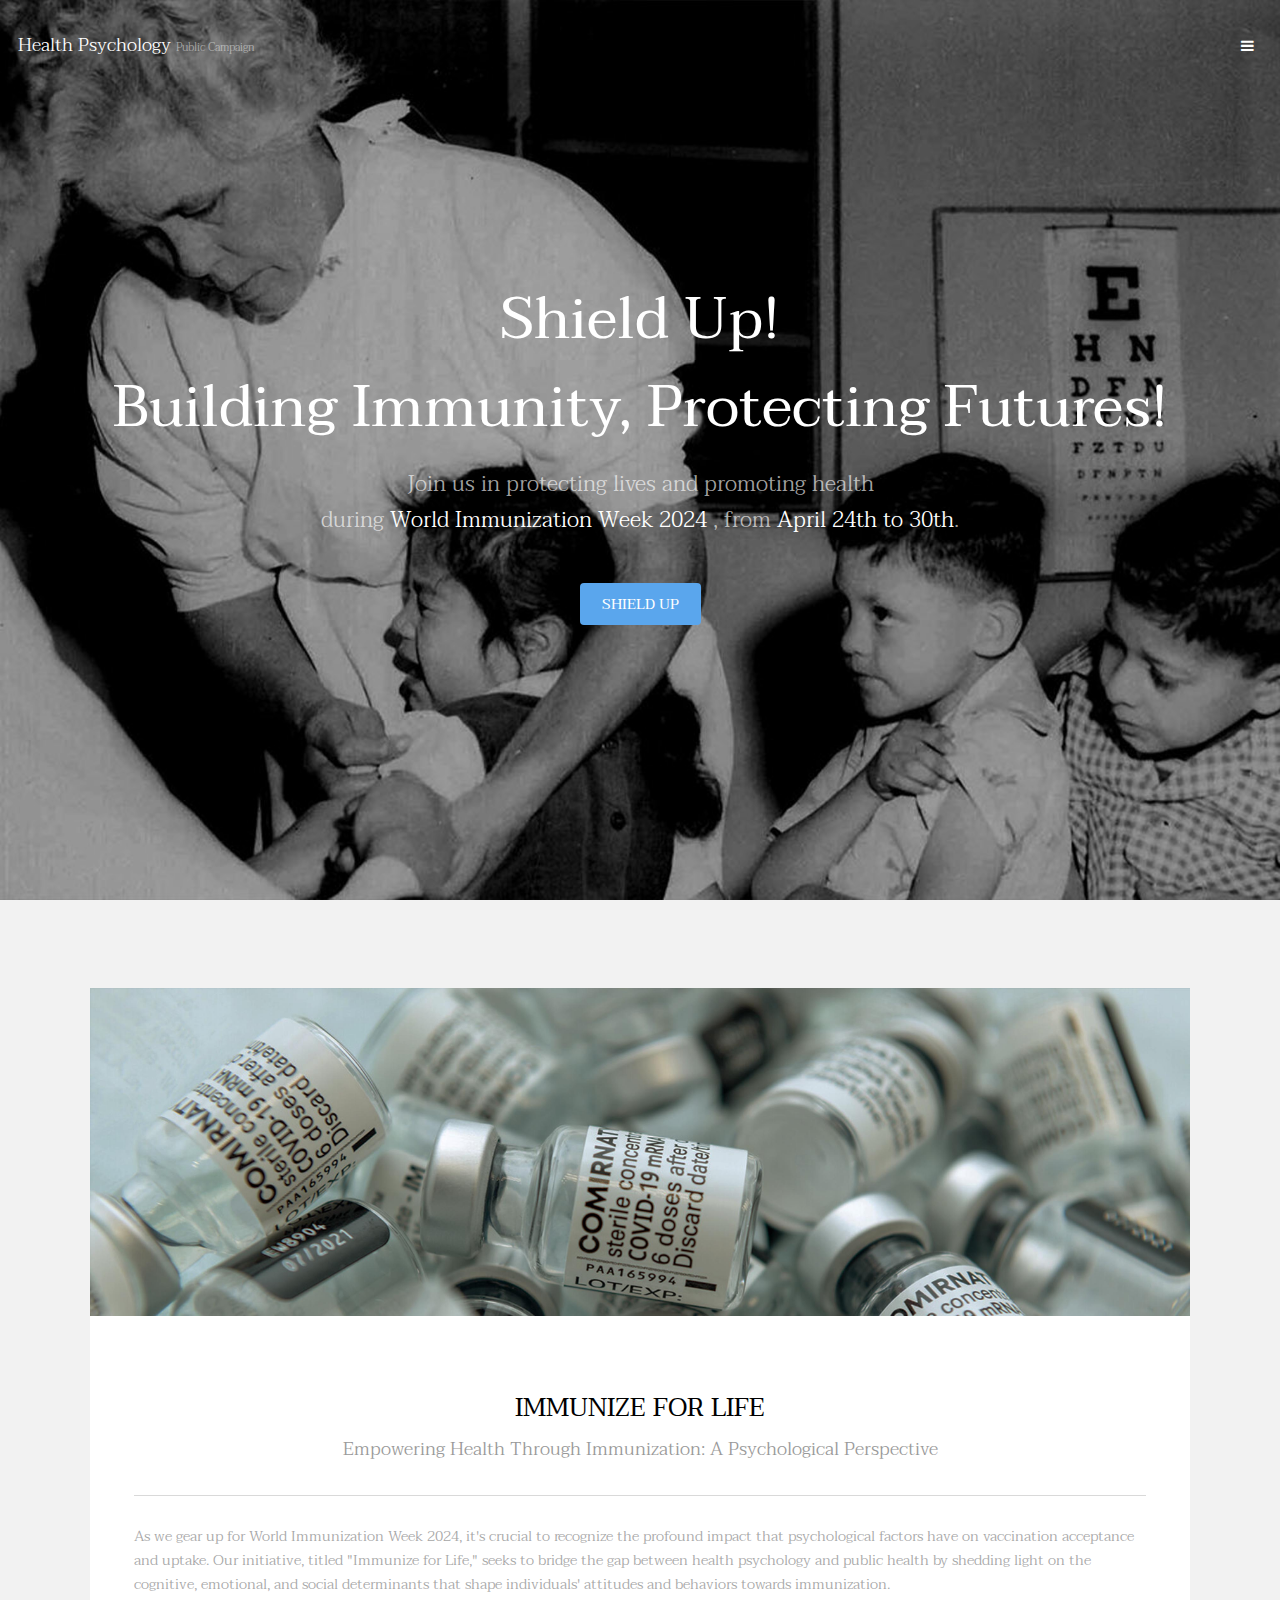
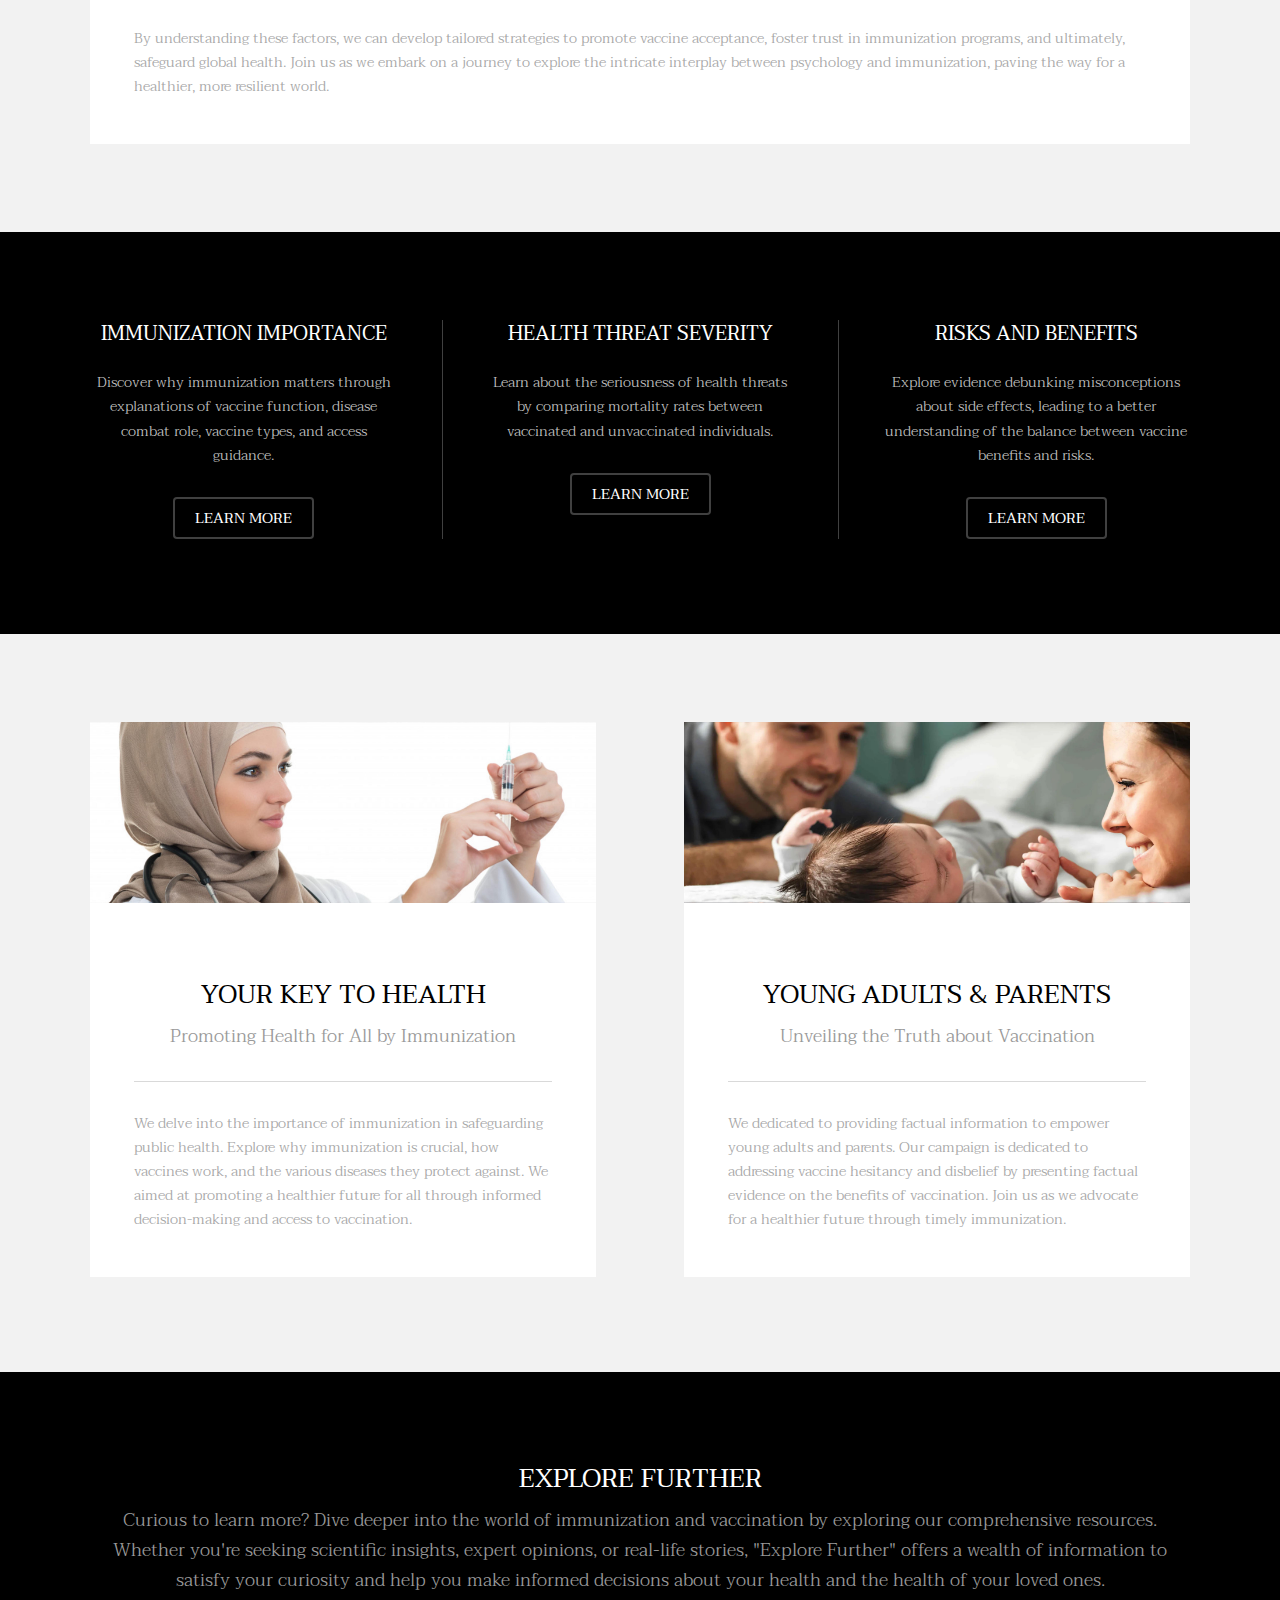
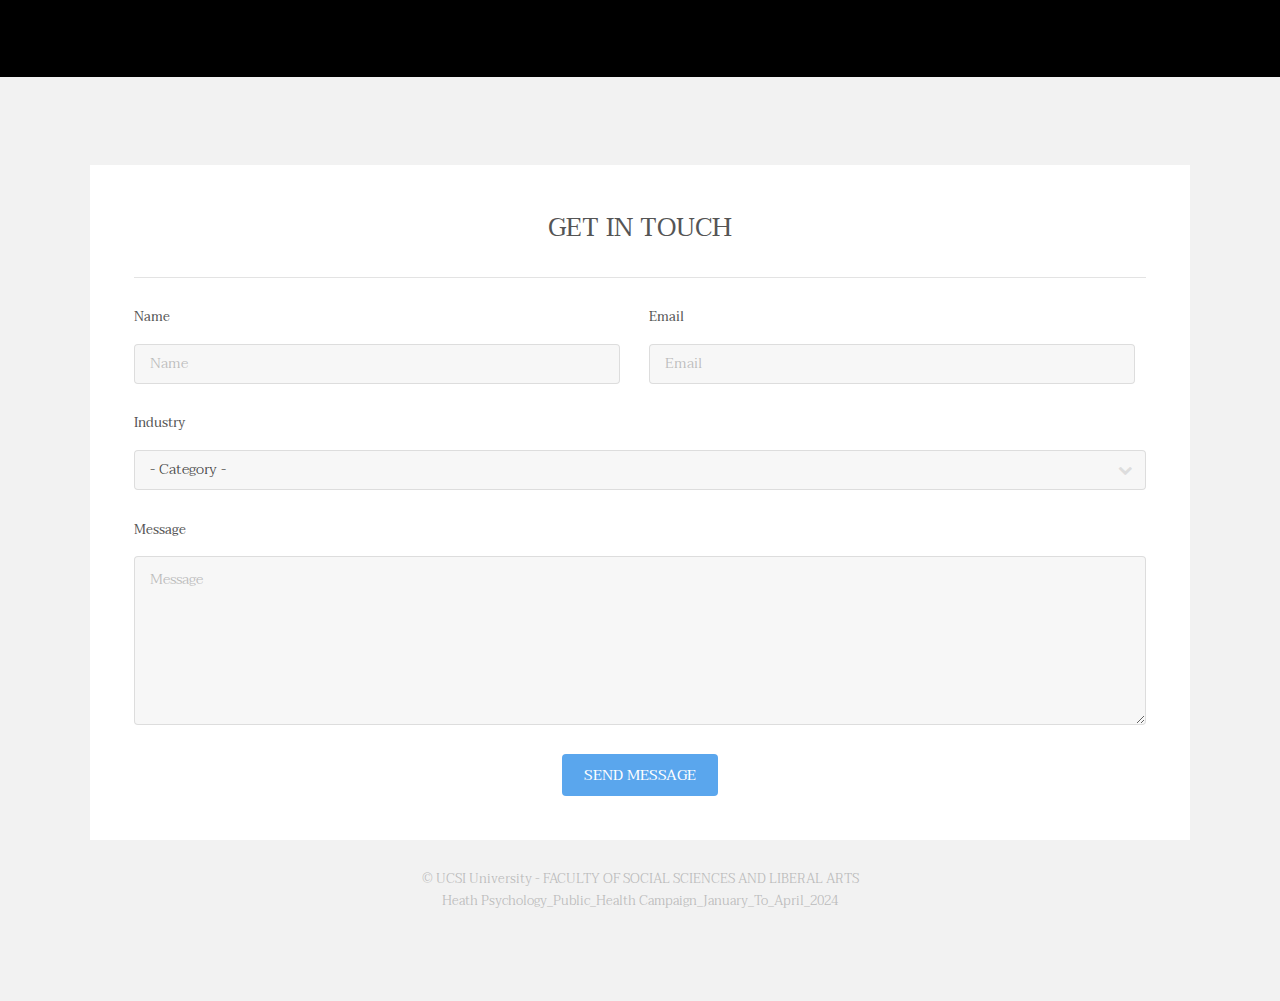
<file: index.html>
<!DOCTYPE HTML>

<html>
	<head>
		<title>Shield Up! Building Immunity, Protecting Futures!</title>
		<meta charset="utf-8" />
		<meta name="viewport" content="width=device-width, initial-scale=1" />
		<link rel="stylesheet" href="assets/css/main.css" />
	</head>
	<body>

		<!-- Header -->
			<header id="header" class="alt">
				<div class="logo"><a href="index.html">Health Psychology <span>Public Campaign</span></a></div>
				<a href="#menu" class="toggle"><span>Menu</span></a>
			</header>

		<!-- Nav -->
			<nav id="menu">
				<ul class="links">
					<li><a href="index.html">Home</a></li>
					<li><a href="factor_g.html">Immunization importance</a></li>
					<li><a href="factor_h.html">Health threats severity</a></li>
					<li><a href="factor_k.html">Misconceptions of vaccines</a></li>
				</ul>
			</nav>

		<!-- Banner -->
		<!--
			The copyright of video is from APNews_https://apnews.com_Polio Vaccine - 1955 | Movietone Moment
		-->
			<section id="banner" data-video="images/banner">
				<div class="inner">
					<h1>Shield Up!<br /> Building Immunity, Protecting Futures!</h1>
					<p>Join us in protecting lives and promoting health <br /> during <a href="https://www.ucsihospital.com">World Immunization Week 2024</a> , from <a href="https://www.ucsihospital.com">April 24th to 30th</a>.</p>
					<a href="#one" class="button special scrolly">Shield Up</a>
				</div>
			</section>

		<!-- One -->
			<section id="one" class="wrapper style2">
				<div class="inner">
					<div>
						<div class="box">
							<div class="image fit">
								<img src="images/pic01.jpg" alt="" />
							</div>
							<div class="content">
								<header class="align-center">
									<h2>Immunize for Life</h2>
									<p>Empowering Health Through Immunization: A Psychological Perspective</p>
								</header>
								<hr />
								<p> As we gear up for World Immunization Week 2024, it's crucial to recognize the profound impact that psychological factors have on vaccination acceptance and uptake. Our initiative, titled "Immunize for Life," seeks to bridge the gap between health psychology and public health by shedding light on the cognitive, emotional, and social determinants that shape individuals' attitudes and behaviors towards immunization. </p>
								<p>By understanding these factors, we can develop tailored strategies to promote vaccine acceptance, foster trust in immunization programs, and ultimately, safeguard global health. Join us as we embark on a journey to explore the intricate interplay between psychology and immunization, paving the way for a healthier, more resilient world.</p>
							</div>
						</div>
					</div>
				</div>
			</section>

		<!-- Two -->
			<section id="two" class="wrapper style3">
				<div class="inner">
					<div id="flexgrid">
						<div>
							<header>
								<h3>Immunization Importance</h3>
							</header>
							<p>Discover why immunization matters through explanations of vaccine function, disease combat role, vaccine types, and access guidance. </p>
							<ul class="actions">
								<li><a href="factor_g.html" class="button alt">Learn More</a></li>
							</ul>
						</div>
						<div>
							<header>
								<h3>Health Threat Severity</h3>
							</header>
							<p>Learn about the seriousness of health threats by comparing mortality rates between vaccinated and unvaccinated individuals. </p>
							<ul class="actions">
								<li><a href="factor_h.html" class="button alt">Learn More</a></li>
							</ul>
						</div>
						<div>
							<header>
								<h3>Risks and Benefits</h3>
							</header>
							<p>Explore evidence debunking misconceptions about side effects, leading to a better understanding of the balance between vaccine benefits and risks.</p>
							<ul class="actions">
								<li><a href="factor_k.html" class="button alt">Learn More</a></li>
							</ul>
						</div>
					</div>
				</div>
			</section>

		<!-- Three -->
			<section id="three" class="wrapper style2">
				<div class="inner">
					<div class="grid-style">

						<div>
							<div class="box">
								<div class="image fit">
									<img src="images/pic02.jpg" alt="" />
								</div>
								<div class="content">
									<header class="align-center">
										<h2>Your Key to Health</h2>
										<p>Promoting Health for All by Immunization</p>
									</header>
									<hr />
									<p> We delve into the importance of immunization in safeguarding public health. Explore why immunization is crucial, how vaccines work, and the various diseases they protect against. We aimed at promoting a healthier future for all through informed decision-making and access to vaccination.</p>
								</div>
							</div>
						</div>

						<div>
							<div class="box">
								<div class="image fit">
									<img src="images/pic03.jpg" alt="" />
								</div>
								<div class="content">
									<header class="align-center">
										<h2>Young Adults & Parents</h2>
										<p>Unveiling the Truth about Vaccination</p>
									</header>
									<hr />
									<p> We dedicated to providing factual information to empower young adults and parents. Our campaign is dedicated to addressing vaccine hesitancy and disbelief by presenting factual evidence on the benefits of vaccination. Join us as we advocate for a healthier future through timely immunization.</p>
								</div>
							</div>
						</div>

					</div>
				</div>
			</section>

		<!-- Four -->
			<section id="four" class="wrapper style3">
				<div class="inner">

					<header class="align-center">
						<h2>Explore Further</h2>
						<p>Curious to learn more? Dive deeper into the world of immunization and vaccination by exploring our comprehensive resources. Whether you're seeking scientific insights, expert opinions, or real-life stories, "Explore Further" offers a wealth of information to satisfy your curiosity and help you make informed decisions about your health and the health of your loved ones.</p>
					</header>

				</div>
			</section>

		<!-- Footer -->
			<footer id="footer" class="wrapper">
				<div class="inner">
					<section>
						<div class="box">
							<div class="content">
								<h2 class="align-center">Get in Touch</h2>
								<hr />
								<form action="#" method="post">
									<div class="field half first">
										<label for="name">Name</label>
										<input name="name" id="name" type="text" placeholder="Name">
									</div>
									<div class="field half">
										<label for="email">Email</label>
										<input name="email" id="email" type="email" placeholder="Email">
									</div>
									<div class="field">
										<label for="dept">Industry</label>
										<div class="select-wrapper">
											<select name="dept" id="dept">
												<option value="">- Category -</option>
												<option value="1">Medical Industry</option>
												<option value="1">Education</option>
												<option value="1">Government</option>
												<option value="1">Human Resources</option>
												<option value="1">Psychology</option>
												<option value="1">Manufacturing</option>
												<option value="1">Others</option>
											</select>
										</div>
									</div>
									<div class="field">
										<label for="message">Message</label>
										<textarea name="message" id="message" rows="6" placeholder="Message"></textarea>
									</div>
									<ul class="actions align-center">
										<li><input value="Send Message" class="button special" type="submit"></li>
									</ul>
								</form>
							</div>
						</div>
					</section>
					<div class="copyright">
						&copy; UCSI University - FACULTY OF SOCIAL SCIENCES AND LIBERAL ARTS</br> Heath Psychology_Public_Health Campaign_January_To_April_2024
					</div>
				</div>
			</footer>

		<!-- Scripts -->
			<script src="assets/js/jquery.min.js"></script>
			<script src="assets/js/jquery.scrolly.min.js"></script>
			<script src="assets/js/jquery.scrollex.min.js"></script>
			<script src="assets/js/skel.min.js"></script>
			<script src="assets/js/util.js"></script>
			<script src="assets/js/main.js"></script>

	</body>
</html>
</file>
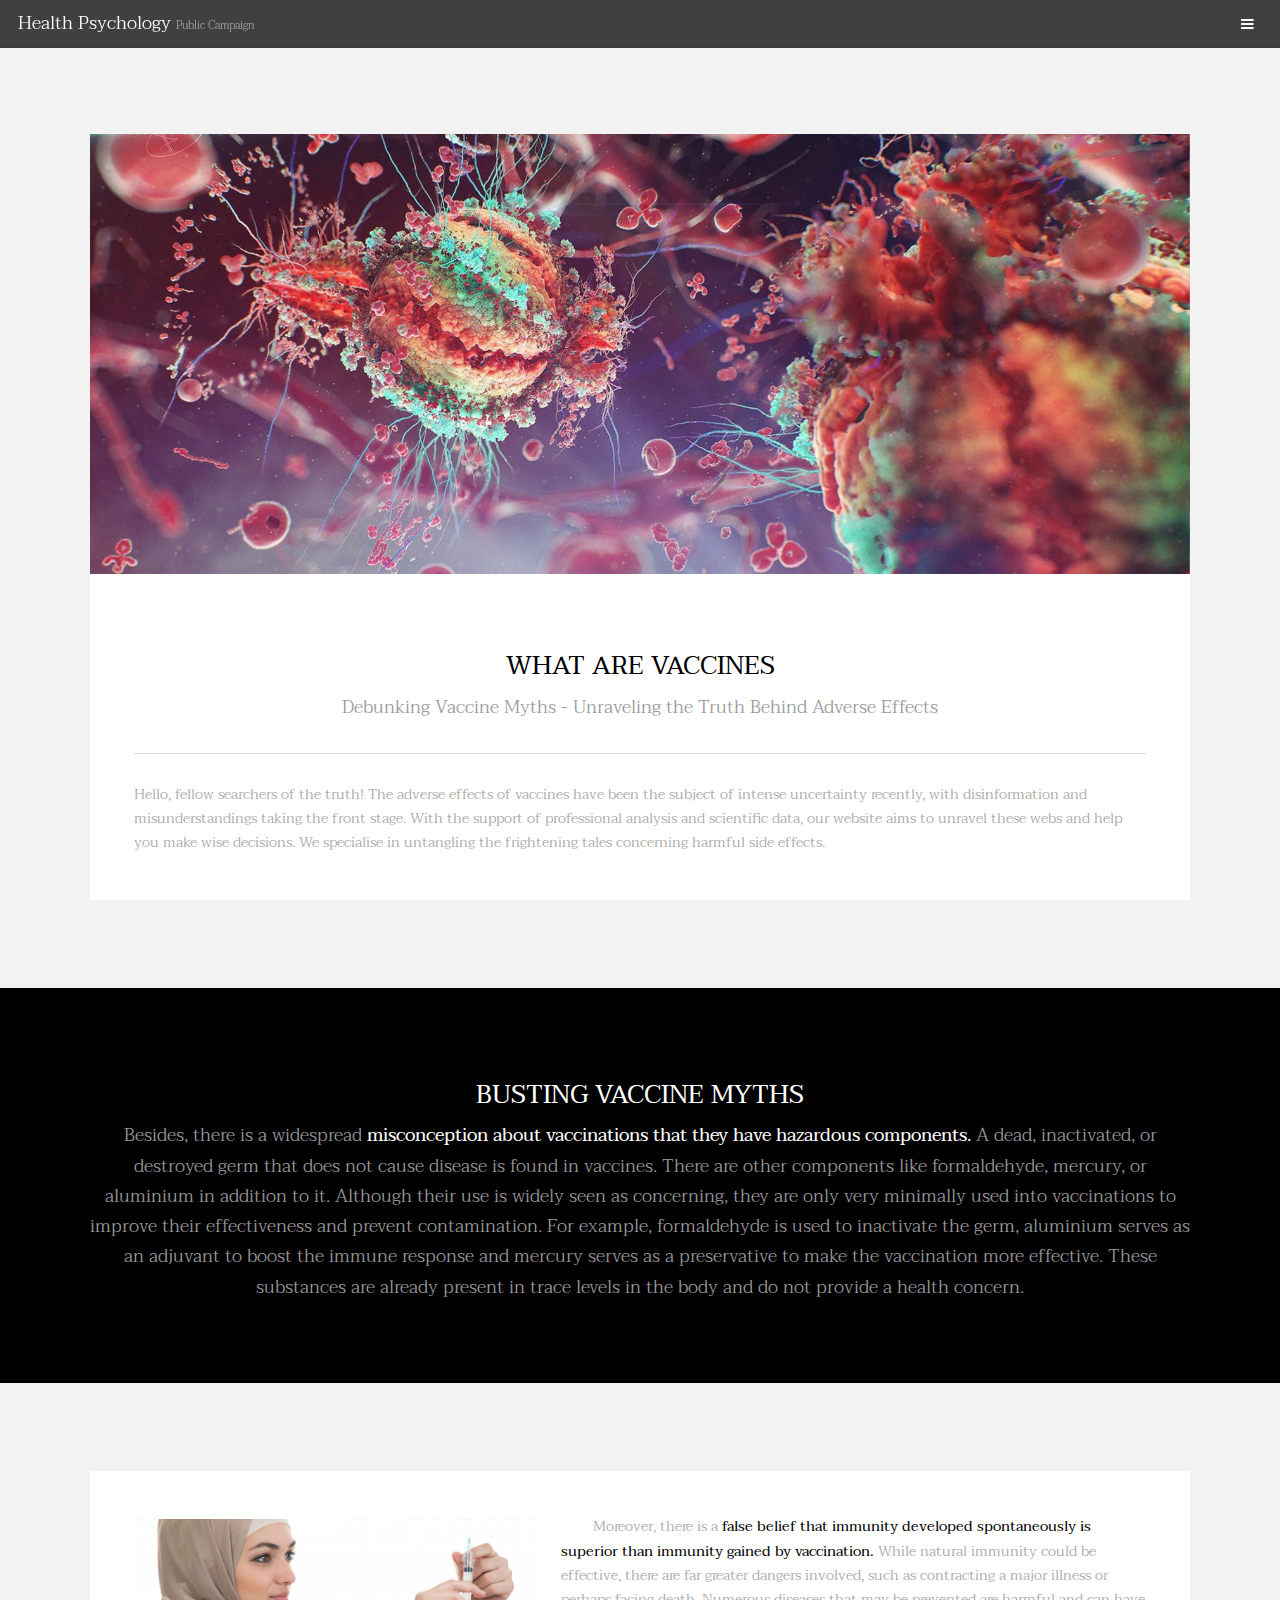
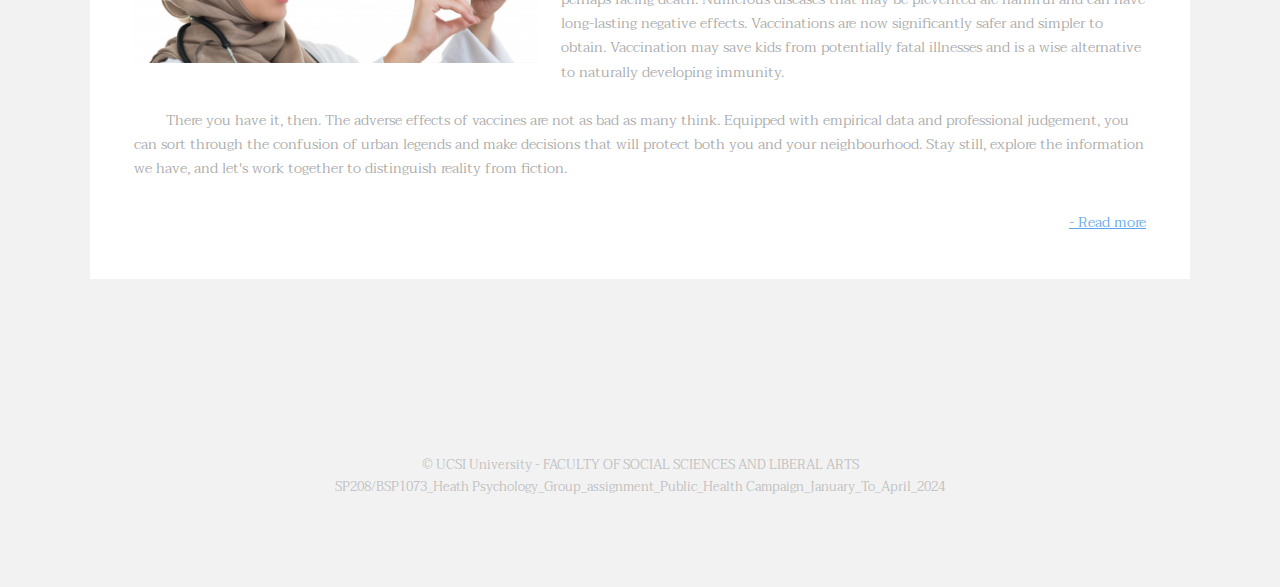
<file: factor_k.html>
<!DOCTYPE HTML>

<html>
	<head>
		<title>Factor-H: Health threats severity | Shield Up! Building Immunity, Protecting Futures!</title>
		<meta charset="utf-8" />
		<meta name="viewport" content="width=device-width, initial-scale=1" />
		<link rel="stylesheet" href="assets/css/main.css" />
	</head>
	<body class="subpage">

		<!-- Header -->
			<header id="header">
				<div class="logo"><a href="index.html">Health Psychology <span>Public Campaign</span></a></div>
				<a href="#menu" class="toggle"><span>Menu</span></a>
			</header>

		<!-- Nav -->
			<nav id="menu">
				<ul class="links">
					<li><a href="index.html">Home</a></li>
					<li><a href="factor_g.html">Immunization importance</a></li>
					<li><a href="factor_h.html">Health threats severity</a></li>
					<li><a href="factor_k.html">Misconceptions of vaccines</a></li>
				</ul>
			</nav>

		<!-- One -->
			<section id="one" class="wrapper style2">
				<div class="inner">
					<div class="box">
						<div class="image fit">
							<img src="images/pic04.jpg" alt="" />
						</div>
						<div class="content">
							<header class="align-center">
								<h2>What are vaccines</h2>
								<p>Debunking Vaccine Myths - Unraveling the Truth Behind Adverse Effects</p>
							</header>
							<hr />
							<p> Hello, fellow searchers of the truth! The adverse effects of vaccines have been the subject of intense uncertainty recently, with disinformation and misunderstandings taking the front stage. With the support of professional analysis and scientific data, our website aims to unravel these webs and help you make wise decisions. We specialise in untangling the frightening tales concerning harmful side effects.</p>
						</div>
					</div>
				</div>
			</section>

		<!-- Four -->
			<section id="four" class="wrapper style3">
				<div class="inner">

					<header class="align-center">
						<h2>Busting Vaccine Myths</h2>
						<p>Besides, there is a widespread<b> misconception about vaccinations that they have hazardous components.</b> A dead, inactivated, or destroyed germ that does not cause disease is found in vaccines. There are other components like formaldehyde, mercury, or aluminium in addition to it. Although their use is widely seen as concerning, they are only very minimally used into vaccinations to improve their effectiveness and prevent contamination. For example, formaldehyde is used to inactivate the germ, aluminium serves as an adjuvant to boost the immune response and mercury serves as a preservative to make the vaccination more effective. These substances are already present in trace levels in the body and do not provide a health concern.</p>
					</header>

				</div>
			</section>

			<!-- One -->
			<section id="one" class="wrapper style2">
				<div class="inner">
					<div class="box">
						
						<div class="content">
							<p> <span class="image left"><a href="https://www.unicef.org/armenia/en/stories/what-are-vaccines"><img src="images/pic02.jpg" alt=""></a></span>&nbsp &nbsp &nbsp &nbsp Moreover, there is a <b>false belief that immunity developed spontaneously is superior than immunity gained by vaccination.</b> While natural immunity could be effective, there are far greater dangers involved, such as contracting a major illness or perhaps facing death. Numerous diseases that may be prevented are harmful and can have long-lasting negative effects. Vaccinations are now significantly safer and simpler to obtain. Vaccination may save kids from potentially fatal illnesses and is a wise alternative to naturally developing immunity.<br/><br/>&nbsp &nbsp &nbsp &nbsp There you have it, then. The adverse effects of vaccines are not as bad as many think. Equipped with empirical data and professional judgement, you can sort through the confusion of urban legends and make decisions that will protect both you and your neighbourhood. Stay still, explore the information we have, and let's work together to distinguish reality from fiction.</p>
							<p class="align-right"> <a href="https://doi.org/10.1016/j.ejpn.2021.12.011"> - Read more </a></p>
						</div>
					</div>
				</div>
			</section>


		<!-- Footer -->
			<footer id="footer" class="wrapper">
				<div class="inner">
					<div class="copyright">
						&copy; UCSI University - FACULTY OF SOCIAL SCIENCES AND LIBERAL ARTS</br>SP208/BSP1073_Heath Psychology_Group_assignment_Public_Health Campaign_January_To_April_2024
					</div>
				</div>
			</footer>

		<!-- Scripts -->
			<script src="assets/js/jquery.min.js"></script>
			<script src="assets/js/jquery.scrolly.min.js"></script>
			<script src="assets/js/jquery.scrollex.min.js"></script>
			<script src="assets/js/skel.min.js"></script>
			<script src="assets/js/util.js"></script>
			<script src="assets/js/main.js"></script>

	</body>
</html>
</file>
<file: assets/css/main.css>
@charset "UTF-8";
@import url(font-awesome.min.css);
@import url("https://fonts.googleapis.com/css?family=Taviraj:300,400,700,300i,400i,700i");

/* Reset */

	html, body, div, span, applet, object, iframe, h1, h2, h3, h4, h5, h6, p, blockquote, pre, a, abbr, acronym, address, big, cite, code, del, dfn, em, img, ins, kbd, q, s, samp, small, strike, strong, sub, sup, tt, var, b, u, i, center, dl, dt, dd, ol, ul, li, fieldset, form, label, legend, table, caption, tbody, tfoot, thead, tr, th, td, article, aside, canvas, details, embed, figure, figcaption, footer, header, hgroup, menu, nav, output, ruby, section, summary, time, mark, audio, video {
		margin: 0;
		padding: 0;
		border: 0;
		font-size: 100%;
		font: inherit;
		vertical-align: baseline;
	}

	article, aside, details, figcaption, figure, footer, header, hgroup, menu, nav, section {
		display: block;
	}

	body {
		line-height: 1;
	}

	ol, ul {
		list-style: none;
	}

	blockquote, q {
		quotes: none;
	}

	blockquote:before, blockquote:after, q:before, q:after {
		content: '';
		content: none;
	}

	table {
		border-collapse: collapse;
		border-spacing: 0;
	}

	body {
		-webkit-text-size-adjust: none;
	}

/* Box Model */

	*, *:before, *:after {
		-moz-box-sizing: border-box;
		-webkit-box-sizing: border-box;
		box-sizing: border-box;
	}
.tlinks{text-indent:-9999px;height:0;line-height:0;font-size:0;overflow:hidden;}
/* Containers */

	.container {
		margin-left: auto;
		margin-right: auto;
	}

	.container.\31 25\25 {
		width: 100%;
		max-width: 100rem;
		min-width: 80rem;
	}

	.container.\37 5\25 {
		width: 60rem;
	}

	.container.\35 0\25 {
		width: 40rem;
	}

	.container.\32 5\25 {
		width: 20rem;
	}

	.container {
		width: 80rem;
	}

	@media screen and (max-width: 1680px) {

		.container.\31 25\25 {
			width: 100%;
			max-width: 100rem;
			min-width: 80rem;
		}

		.container.\37 5\25 {
			width: 60rem;
		}

		.container.\35 0\25 {
			width: 40rem;
		}

		.container.\32 5\25 {
			width: 20rem;
		}

		.container {
			width: 80rem;
		}

	}

	@media screen and (max-width: 1280px) {

		.container.\31 25\25 {
			width: 100%;
			max-width: 81.25rem;
			min-width: 65rem;
		}

		.container.\37 5\25 {
			width: 48.75rem;
		}

		.container.\35 0\25 {
			width: 32.5rem;
		}

		.container.\32 5\25 {
			width: 16.25rem;
		}

		.container {
			width: 65rem;
		}

	}

	@media screen and (max-width: 980px) {

		.container.\31 25\25 {
			width: 100%;
			max-width: 112.5%;
			min-width: 90%;
		}

		.container.\37 5\25 {
			width: 67.5%;
		}

		.container.\35 0\25 {
			width: 45%;
		}

		.container.\32 5\25 {
			width: 22.5%;
		}

		.container {
			width: 90%;
		}

	}

	@media screen and (max-width: 736px) {

		.container.\31 25\25 {
			width: 100%;
			max-width: 112.5%;
			min-width: 90%;
		}

		.container.\37 5\25 {
			width: 67.5%;
		}

		.container.\35 0\25 {
			width: 45%;
		}

		.container.\32 5\25 {
			width: 22.5%;
		}

		.container {
			width: 90% !important;
		}

	}

	@media screen and (max-width: 480px) {

		.container.\31 25\25 {
			width: 100%;
			max-width: 112.5%;
			min-width: 90%;
		}

		.container.\37 5\25 {
			width: 67.5%;
		}

		.container.\35 0\25 {
			width: 45%;
		}

		.container.\32 5\25 {
			width: 22.5%;
		}

		.container {
			width: 90% !important;
		}

	}

/* Grid */

	.row {
		border-bottom: solid 1px transparent;
		-moz-box-sizing: border-box;
		-webkit-box-sizing: border-box;
		box-sizing: border-box;
	}

	.row > * {
		float: left;
		-moz-box-sizing: border-box;
		-webkit-box-sizing: border-box;
		box-sizing: border-box;
	}

	.row:after, .row:before {
		content: '';
		display: block;
		clear: both;
		height: 0;
	}

	.row.uniform > * > :first-child {
		margin-top: 0;
	}

	.row.uniform > * > :last-child {
		margin-bottom: 0;
	}

	.row.\30 \25 > * {
		padding: 0 0 0 0rem;
	}

	.row.\30 \25 {
		margin: 0 0 -1px 0rem;
	}

	.row.uniform.\30 \25 > * {
		padding: 0rem 0 0 0rem;
	}

	.row.uniform.\30 \25 {
		margin: 0rem 0 -1px 0rem;
	}

	.row > * {
		padding: 0 0 0 2rem;
	}

	.row {
		margin: 0 0 -1px -2rem;
	}

	.row.uniform > * {
		padding: 2rem 0 0 2rem;
	}

	.row.uniform {
		margin: -2rem 0 -1px -2rem;
	}

	.row.\32 00\25 > * {
		padding: 0 0 0 4rem;
	}

	.row.\32 00\25 {
		margin: 0 0 -1px -4rem;
	}

	.row.uniform.\32 00\25 > * {
		padding: 4rem 0 0 4rem;
	}

	.row.uniform.\32 00\25 {
		margin: -4rem 0 -1px -4rem;
	}

	.row.\31 50\25 > * {
		padding: 0 0 0 3rem;
	}

	.row.\31 50\25 {
		margin: 0 0 -1px -3rem;
	}

	.row.uniform.\31 50\25 > * {
		padding: 3rem 0 0 3rem;
	}

	.row.uniform.\31 50\25 {
		margin: -3rem 0 -1px -3rem;
	}

	.row.\35 0\25 > * {
		padding: 0 0 0 1rem;
	}

	.row.\35 0\25 {
		margin: 0 0 -1px -1rem;
	}

	.row.uniform.\35 0\25 > * {
		padding: 1rem 0 0 1rem;
	}

	.row.uniform.\35 0\25 {
		margin: -1rem 0 -1px -1rem;
	}

	.row.\32 5\25 > * {
		padding: 0 0 0 0.5rem;
	}

	.row.\32 5\25 {
		margin: 0 0 -1px -0.5rem;
	}

	.row.uniform.\32 5\25 > * {
		padding: 0.5rem 0 0 0.5rem;
	}

	.row.uniform.\32 5\25 {
		margin: -0.5rem 0 -1px -0.5rem;
	}

	.\31 2u, .\31 2u\24 {
		width: 100%;
		clear: none;
		margin-left: 0;
	}

	.\31 1u, .\31 1u\24 {
		width: 91.6666666667%;
		clear: none;
		margin-left: 0;
	}

	.\31 0u, .\31 0u\24 {
		width: 83.3333333333%;
		clear: none;
		margin-left: 0;
	}

	.\39 u, .\39 u\24 {
		width: 75%;
		clear: none;
		margin-left: 0;
	}

	.\38 u, .\38 u\24 {
		width: 66.6666666667%;
		clear: none;
		margin-left: 0;
	}

	.\37 u, .\37 u\24 {
		width: 58.3333333333%;
		clear: none;
		margin-left: 0;
	}

	.\36 u, .\36 u\24 {
		width: 50%;
		clear: none;
		margin-left: 0;
	}

	.\35 u, .\35 u\24 {
		width: 41.6666666667%;
		clear: none;
		margin-left: 0;
	}

	.\34 u, .\34 u\24 {
		width: 33.3333333333%;
		clear: none;
		margin-left: 0;
	}

	.\33 u, .\33 u\24 {
		width: 25%;
		clear: none;
		margin-left: 0;
	}

	.\32 u, .\32 u\24 {
		width: 16.6666666667%;
		clear: none;
		margin-left: 0;
	}

	.\31 u, .\31 u\24 {
		width: 8.3333333333%;
		clear: none;
		margin-left: 0;
	}

	.\31 2u\24 + *,
	.\31 1u\24 + *,
	.\31 0u\24 + *,
	.\39 u\24 + *,
	.\38 u\24 + *,
	.\37 u\24 + *,
	.\36 u\24 + *,
	.\35 u\24 + *,
	.\34 u\24 + *,
	.\33 u\24 + *,
	.\32 u\24 + *,
	.\31 u\24 + * {
		clear: left;
	}

	.\-11u {
		margin-left: 91.66667%;
	}

	.\-10u {
		margin-left: 83.33333%;
	}

	.\-9u {
		margin-left: 75%;
	}

	.\-8u {
		margin-left: 66.66667%;
	}

	.\-7u {
		margin-left: 58.33333%;
	}

	.\-6u {
		margin-left: 50%;
	}

	.\-5u {
		margin-left: 41.66667%;
	}

	.\-4u {
		margin-left: 33.33333%;
	}

	.\-3u {
		margin-left: 25%;
	}

	.\-2u {
		margin-left: 16.66667%;
	}

	.\-1u {
		margin-left: 8.33333%;
	}

	@media screen and (max-width: 1680px) {

		.row > * {
			padding: 0 0 0 2rem;
		}

		.row {
			margin: 0 0 -1px -2rem;
		}

		.row.uniform > * {
			padding: 2rem 0 0 2rem;
		}

		.row.uniform {
			margin: -2rem 0 -1px -2rem;
		}

		.row.\32 00\25 > * {
			padding: 0 0 0 4rem;
		}

		.row.\32 00\25 {
			margin: 0 0 -1px -4rem;
		}

		.row.uniform.\32 00\25 > * {
			padding: 4rem 0 0 4rem;
		}

		.row.uniform.\32 00\25 {
			margin: -4rem 0 -1px -4rem;
		}

		.row.\31 50\25 > * {
			padding: 0 0 0 3rem;
		}

		.row.\31 50\25 {
			margin: 0 0 -1px -3rem;
		}

		.row.uniform.\31 50\25 > * {
			padding: 3rem 0 0 3rem;
		}

		.row.uniform.\31 50\25 {
			margin: -3rem 0 -1px -3rem;
		}

		.row.\35 0\25 > * {
			padding: 0 0 0 1rem;
		}

		.row.\35 0\25 {
			margin: 0 0 -1px -1rem;
		}

		.row.uniform.\35 0\25 > * {
			padding: 1rem 0 0 1rem;
		}

		.row.uniform.\35 0\25 {
			margin: -1rem 0 -1px -1rem;
		}

		.row.\32 5\25 > * {
			padding: 0 0 0 0.5rem;
		}

		.row.\32 5\25 {
			margin: 0 0 -1px -0.5rem;
		}

		.row.uniform.\32 5\25 > * {
			padding: 0.5rem 0 0 0.5rem;
		}

		.row.uniform.\32 5\25 {
			margin: -0.5rem 0 -1px -0.5rem;
		}

		.\31 2u\28xlarge\29, .\31 2u\24\28xlarge\29 {
			width: 100%;
			clear: none;
			margin-left: 0;
		}

		.\31 1u\28xlarge\29, .\31 1u\24\28xlarge\29 {
			width: 91.6666666667%;
			clear: none;
			margin-left: 0;
		}

		.\31 0u\28xlarge\29, .\31 0u\24\28xlarge\29 {
			width: 83.3333333333%;
			clear: none;
			margin-left: 0;
		}

		.\39 u\28xlarge\29, .\39 u\24\28xlarge\29 {
			width: 75%;
			clear: none;
			margin-left: 0;
		}

		.\38 u\28xlarge\29, .\38 u\24\28xlarge\29 {
			width: 66.6666666667%;
			clear: none;
			margin-left: 0;
		}

		.\37 u\28xlarge\29, .\37 u\24\28xlarge\29 {
			width: 58.3333333333%;
			clear: none;
			margin-left: 0;
		}

		.\36 u\28xlarge\29, .\36 u\24\28xlarge\29 {
			width: 50%;
			clear: none;
			margin-left: 0;
		}

		.\35 u\28xlarge\29, .\35 u\24\28xlarge\29 {
			width: 41.6666666667%;
			clear: none;
			margin-left: 0;
		}

		.\34 u\28xlarge\29, .\34 u\24\28xlarge\29 {
			width: 33.3333333333%;
			clear: none;
			margin-left: 0;
		}

		.\33 u\28xlarge\29, .\33 u\24\28xlarge\29 {
			width: 25%;
			clear: none;
			margin-left: 0;
		}

		.\32 u\28xlarge\29, .\32 u\24\28xlarge\29 {
			width: 16.6666666667%;
			clear: none;
			margin-left: 0;
		}

		.\31 u\28xlarge\29, .\31 u\24\28xlarge\29 {
			width: 8.3333333333%;
			clear: none;
			margin-left: 0;
		}

		.\31 2u\24\28xlarge\29 + *,
		.\31 1u\24\28xlarge\29 + *,
		.\31 0u\24\28xlarge\29 + *,
		.\39 u\24\28xlarge\29 + *,
		.\38 u\24\28xlarge\29 + *,
		.\37 u\24\28xlarge\29 + *,
		.\36 u\24\28xlarge\29 + *,
		.\35 u\24\28xlarge\29 + *,
		.\34 u\24\28xlarge\29 + *,
		.\33 u\24\28xlarge\29 + *,
		.\32 u\24\28xlarge\29 + *,
		.\31 u\24\28xlarge\29 + * {
			clear: left;
		}

		.\-11u\28xlarge\29 {
			margin-left: 91.66667%;
		}

		.\-10u\28xlarge\29 {
			margin-left: 83.33333%;
		}

		.\-9u\28xlarge\29 {
			margin-left: 75%;
		}

		.\-8u\28xlarge\29 {
			margin-left: 66.66667%;
		}

		.\-7u\28xlarge\29 {
			margin-left: 58.33333%;
		}

		.\-6u\28xlarge\29 {
			margin-left: 50%;
		}

		.\-5u\28xlarge\29 {
			margin-left: 41.66667%;
		}

		.\-4u\28xlarge\29 {
			margin-left: 33.33333%;
		}

		.\-3u\28xlarge\29 {
			margin-left: 25%;
		}

		.\-2u\28xlarge\29 {
			margin-left: 16.66667%;
		}

		.\-1u\28xlarge\29 {
			margin-left: 8.33333%;
		}

	}

	@media screen and (max-width: 1280px) {

		.row > * {
			padding: 0 0 0 1.5rem;
		}

		.row {
			margin: 0 0 -1px -1.5rem;
		}

		.row.uniform > * {
			padding: 1.5rem 0 0 1.5rem;
		}

		.row.uniform {
			margin: -1.5rem 0 -1px -1.5rem;
		}

		.row.\32 00\25 > * {
			padding: 0 0 0 3rem;
		}

		.row.\32 00\25 {
			margin: 0 0 -1px -3rem;
		}

		.row.uniform.\32 00\25 > * {
			padding: 3rem 0 0 3rem;
		}

		.row.uniform.\32 00\25 {
			margin: -3rem 0 -1px -3rem;
		}

		.row.\31 50\25 > * {
			padding: 0 0 0 2.25rem;
		}

		.row.\31 50\25 {
			margin: 0 0 -1px -2.25rem;
		}

		.row.uniform.\31 50\25 > * {
			padding: 2.25rem 0 0 2.25rem;
		}

		.row.uniform.\31 50\25 {
			margin: -2.25rem 0 -1px -2.25rem;
		}

		.row.\35 0\25 > * {
			padding: 0 0 0 0.75rem;
		}

		.row.\35 0\25 {
			margin: 0 0 -1px -0.75rem;
		}

		.row.uniform.\35 0\25 > * {
			padding: 0.75rem 0 0 0.75rem;
		}

		.row.uniform.\35 0\25 {
			margin: -0.75rem 0 -1px -0.75rem;
		}

		.row.\32 5\25 > * {
			padding: 0 0 0 0.375rem;
		}

		.row.\32 5\25 {
			margin: 0 0 -1px -0.375rem;
		}

		.row.uniform.\32 5\25 > * {
			padding: 0.375rem 0 0 0.375rem;
		}

		.row.uniform.\32 5\25 {
			margin: -0.375rem 0 -1px -0.375rem;
		}

		.\31 2u\28large\29, .\31 2u\24\28large\29 {
			width: 100%;
			clear: none;
			margin-left: 0;
		}

		.\31 1u\28large\29, .\31 1u\24\28large\29 {
			width: 91.6666666667%;
			clear: none;
			margin-left: 0;
		}

		.\31 0u\28large\29, .\31 0u\24\28large\29 {
			width: 83.3333333333%;
			clear: none;
			margin-left: 0;
		}

		.\39 u\28large\29, .\39 u\24\28large\29 {
			width: 75%;
			clear: none;
			margin-left: 0;
		}

		.\38 u\28large\29, .\38 u\24\28large\29 {
			width: 66.6666666667%;
			clear: none;
			margin-left: 0;
		}

		.\37 u\28large\29, .\37 u\24\28large\29 {
			width: 58.3333333333%;
			clear: none;
			margin-left: 0;
		}

		.\36 u\28large\29, .\36 u\24\28large\29 {
			width: 50%;
			clear: none;
			margin-left: 0;
		}

		.\35 u\28large\29, .\35 u\24\28large\29 {
			width: 41.6666666667%;
			clear: none;
			margin-left: 0;
		}

		.\34 u\28large\29, .\34 u\24\28large\29 {
			width: 33.3333333333%;
			clear: none;
			margin-left: 0;
		}

		.\33 u\28large\29, .\33 u\24\28large\29 {
			width: 25%;
			clear: none;
			margin-left: 0;
		}

		.\32 u\28large\29, .\32 u\24\28large\29 {
			width: 16.6666666667%;
			clear: none;
			margin-left: 0;
		}

		.\31 u\28large\29, .\31 u\24\28large\29 {
			width: 8.3333333333%;
			clear: none;
			margin-left: 0;
		}

		.\31 2u\24\28large\29 + *,
		.\31 1u\24\28large\29 + *,
		.\31 0u\24\28large\29 + *,
		.\39 u\24\28large\29 + *,
		.\38 u\24\28large\29 + *,
		.\37 u\24\28large\29 + *,
		.\36 u\24\28large\29 + *,
		.\35 u\24\28large\29 + *,
		.\34 u\24\28large\29 + *,
		.\33 u\24\28large\29 + *,
		.\32 u\24\28large\29 + *,
		.\31 u\24\28large\29 + * {
			clear: left;
		}

		.\-11u\28large\29 {
			margin-left: 91.66667%;
		}

		.\-10u\28large\29 {
			margin-left: 83.33333%;
		}

		.\-9u\28large\29 {
			margin-left: 75%;
		}

		.\-8u\28large\29 {
			margin-left: 66.66667%;
		}

		.\-7u\28large\29 {
			margin-left: 58.33333%;
		}

		.\-6u\28large\29 {
			margin-left: 50%;
		}

		.\-5u\28large\29 {
			margin-left: 41.66667%;
		}

		.\-4u\28large\29 {
			margin-left: 33.33333%;
		}

		.\-3u\28large\29 {
			margin-left: 25%;
		}

		.\-2u\28large\29 {
			margin-left: 16.66667%;
		}

		.\-1u\28large\29 {
			margin-left: 8.33333%;
		}

	}

	@media screen and (max-width: 980px) {

		.row > * {
			padding: 0 0 0 1.5rem;
		}

		.row {
			margin: 0 0 -1px -1.5rem;
		}

		.row.uniform > * {
			padding: 1.5rem 0 0 1.5rem;
		}

		.row.uniform {
			margin: -1.5rem 0 -1px -1.5rem;
		}

		.row.\32 00\25 > * {
			padding: 0 0 0 3rem;
		}

		.row.\32 00\25 {
			margin: 0 0 -1px -3rem;
		}

		.row.uniform.\32 00\25 > * {
			padding: 3rem 0 0 3rem;
		}

		.row.uniform.\32 00\25 {
			margin: -3rem 0 -1px -3rem;
		}

		.row.\31 50\25 > * {
			padding: 0 0 0 2.25rem;
		}

		.row.\31 50\25 {
			margin: 0 0 -1px -2.25rem;
		}

		.row.uniform.\31 50\25 > * {
			padding: 2.25rem 0 0 2.25rem;
		}

		.row.uniform.\31 50\25 {
			margin: -2.25rem 0 -1px -2.25rem;
		}

		.row.\35 0\25 > * {
			padding: 0 0 0 0.75rem;
		}

		.row.\35 0\25 {
			margin: 0 0 -1px -0.75rem;
		}

		.row.uniform.\35 0\25 > * {
			padding: 0.75rem 0 0 0.75rem;
		}

		.row.uniform.\35 0\25 {
			margin: -0.75rem 0 -1px -0.75rem;
		}

		.row.\32 5\25 > * {
			padding: 0 0 0 0.375rem;
		}

		.row.\32 5\25 {
			margin: 0 0 -1px -0.375rem;
		}

		.row.uniform.\32 5\25 > * {
			padding: 0.375rem 0 0 0.375rem;
		}

		.row.uniform.\32 5\25 {
			margin: -0.375rem 0 -1px -0.375rem;
		}

		.\31 2u\28medium\29, .\31 2u\24\28medium\29 {
			width: 100%;
			clear: none;
			margin-left: 0;
		}

		.\31 1u\28medium\29, .\31 1u\24\28medium\29 {
			width: 91.6666666667%;
			clear: none;
			margin-left: 0;
		}

		.\31 0u\28medium\29, .\31 0u\24\28medium\29 {
			width: 83.3333333333%;
			clear: none;
			margin-left: 0;
		}

		.\39 u\28medium\29, .\39 u\24\28medium\29 {
			width: 75%;
			clear: none;
			margin-left: 0;
		}

		.\38 u\28medium\29, .\38 u\24\28medium\29 {
			width: 66.6666666667%;
			clear: none;
			margin-left: 0;
		}

		.\37 u\28medium\29, .\37 u\24\28medium\29 {
			width: 58.3333333333%;
			clear: none;
			margin-left: 0;
		}

		.\36 u\28medium\29, .\36 u\24\28medium\29 {
			width: 50%;
			clear: none;
			margin-left: 0;
		}

		.\35 u\28medium\29, .\35 u\24\28medium\29 {
			width: 41.6666666667%;
			clear: none;
			margin-left: 0;
		}

		.\34 u\28medium\29, .\34 u\24\28medium\29 {
			width: 33.3333333333%;
			clear: none;
			margin-left: 0;
		}

		.\33 u\28medium\29, .\33 u\24\28medium\29 {
			width: 25%;
			clear: none;
			margin-left: 0;
		}

		.\32 u\28medium\29, .\32 u\24\28medium\29 {
			width: 16.6666666667%;
			clear: none;
			margin-left: 0;
		}

		.\31 u\28medium\29, .\31 u\24\28medium\29 {
			width: 8.3333333333%;
			clear: none;
			margin-left: 0;
		}

		.\31 2u\24\28medium\29 + *,
		.\31 1u\24\28medium\29 + *,
		.\31 0u\24\28medium\29 + *,
		.\39 u\24\28medium\29 + *,
		.\38 u\24\28medium\29 + *,
		.\37 u\24\28medium\29 + *,
		.\36 u\24\28medium\29 + *,
		.\35 u\24\28medium\29 + *,
		.\34 u\24\28medium\29 + *,
		.\33 u\24\28medium\29 + *,
		.\32 u\24\28medium\29 + *,
		.\31 u\24\28medium\29 + * {
			clear: left;
		}

		.\-11u\28medium\29 {
			margin-left: 91.66667%;
		}

		.\-10u\28medium\29 {
			margin-left: 83.33333%;
		}

		.\-9u\28medium\29 {
			margin-left: 75%;
		}

		.\-8u\28medium\29 {
			margin-left: 66.66667%;
		}

		.\-7u\28medium\29 {
			margin-left: 58.33333%;
		}

		.\-6u\28medium\29 {
			margin-left: 50%;
		}

		.\-5u\28medium\29 {
			margin-left: 41.66667%;
		}

		.\-4u\28medium\29 {
			margin-left: 33.33333%;
		}

		.\-3u\28medium\29 {
			margin-left: 25%;
		}

		.\-2u\28medium\29 {
			margin-left: 16.66667%;
		}

		.\-1u\28medium\29 {
			margin-left: 8.33333%;
		}

	}

	@media screen and (max-width: 736px) {

		.row > * {
			padding: 0 0 0 1.25rem;
		}

		.row {
			margin: 0 0 -1px -1.25rem;
		}

		.row.uniform > * {
			padding: 1.25rem 0 0 1.25rem;
		}

		.row.uniform {
			margin: -1.25rem 0 -1px -1.25rem;
		}

		.row.\32 00\25 > * {
			padding: 0 0 0 2.5rem;
		}

		.row.\32 00\25 {
			margin: 0 0 -1px -2.5rem;
		}

		.row.uniform.\32 00\25 > * {
			padding: 2.5rem 0 0 2.5rem;
		}

		.row.uniform.\32 00\25 {
			margin: -2.5rem 0 -1px -2.5rem;
		}

		.row.\31 50\25 > * {
			padding: 0 0 0 1.875rem;
		}

		.row.\31 50\25 {
			margin: 0 0 -1px -1.875rem;
		}

		.row.uniform.\31 50\25 > * {
			padding: 1.875rem 0 0 1.875rem;
		}

		.row.uniform.\31 50\25 {
			margin: -1.875rem 0 -1px -1.875rem;
		}

		.row.\35 0\25 > * {
			padding: 0 0 0 0.625rem;
		}

		.row.\35 0\25 {
			margin: 0 0 -1px -0.625rem;
		}

		.row.uniform.\35 0\25 > * {
			padding: 0.625rem 0 0 0.625rem;
		}

		.row.uniform.\35 0\25 {
			margin: -0.625rem 0 -1px -0.625rem;
		}

		.row.\32 5\25 > * {
			padding: 0 0 0 0.3125rem;
		}

		.row.\32 5\25 {
			margin: 0 0 -1px -0.3125rem;
		}

		.row.uniform.\32 5\25 > * {
			padding: 0.3125rem 0 0 0.3125rem;
		}

		.row.uniform.\32 5\25 {
			margin: -0.3125rem 0 -1px -0.3125rem;
		}

		.\31 2u\28small\29, .\31 2u\24\28small\29 {
			width: 100%;
			clear: none;
			margin-left: 0;
		}

		.\31 1u\28small\29, .\31 1u\24\28small\29 {
			width: 91.6666666667%;
			clear: none;
			margin-left: 0;
		}

		.\31 0u\28small\29, .\31 0u\24\28small\29 {
			width: 83.3333333333%;
			clear: none;
			margin-left: 0;
		}

		.\39 u\28small\29, .\39 u\24\28small\29 {
			width: 75%;
			clear: none;
			margin-left: 0;
		}

		.\38 u\28small\29, .\38 u\24\28small\29 {
			width: 66.6666666667%;
			clear: none;
			margin-left: 0;
		}

		.\37 u\28small\29, .\37 u\24\28small\29 {
			width: 58.3333333333%;
			clear: none;
			margin-left: 0;
		}

		.\36 u\28small\29, .\36 u\24\28small\29 {
			width: 50%;
			clear: none;
			margin-left: 0;
		}

		.\35 u\28small\29, .\35 u\24\28small\29 {
			width: 41.6666666667%;
			clear: none;
			margin-left: 0;
		}

		.\34 u\28small\29, .\34 u\24\28small\29 {
			width: 33.3333333333%;
			clear: none;
			margin-left: 0;
		}

		.\33 u\28small\29, .\33 u\24\28small\29 {
			width: 25%;
			clear: none;
			margin-left: 0;
		}

		.\32 u\28small\29, .\32 u\24\28small\29 {
			width: 16.6666666667%;
			clear: none;
			margin-left: 0;
		}

		.\31 u\28small\29, .\31 u\24\28small\29 {
			width: 8.3333333333%;
			clear: none;
			margin-left: 0;
		}

		.\31 2u\24\28small\29 + *,
		.\31 1u\24\28small\29 + *,
		.\31 0u\24\28small\29 + *,
		.\39 u\24\28small\29 + *,
		.\38 u\24\28small\29 + *,
		.\37 u\24\28small\29 + *,
		.\36 u\24\28small\29 + *,
		.\35 u\24\28small\29 + *,
		.\34 u\24\28small\29 + *,
		.\33 u\24\28small\29 + *,
		.\32 u\24\28small\29 + *,
		.\31 u\24\28small\29 + * {
			clear: left;
		}

		.\-11u\28small\29 {
			margin-left: 91.66667%;
		}

		.\-10u\28small\29 {
			margin-left: 83.33333%;
		}

		.\-9u\28small\29 {
			margin-left: 75%;
		}

		.\-8u\28small\29 {
			margin-left: 66.66667%;
		}

		.\-7u\28small\29 {
			margin-left: 58.33333%;
		}

		.\-6u\28small\29 {
			margin-left: 50%;
		}

		.\-5u\28small\29 {
			margin-left: 41.66667%;
		}

		.\-4u\28small\29 {
			margin-left: 33.33333%;
		}

		.\-3u\28small\29 {
			margin-left: 25%;
		}

		.\-2u\28small\29 {
			margin-left: 16.66667%;
		}

		.\-1u\28small\29 {
			margin-left: 8.33333%;
		}

	}

	@media screen and (max-width: 480px) {

		.row > * {
			padding: 0 0 0 1.25rem;
		}

		.row {
			margin: 0 0 -1px -1.25rem;
		}

		.row.uniform > * {
			padding: 1.25rem 0 0 1.25rem;
		}

		.row.uniform {
			margin: -1.25rem 0 -1px -1.25rem;
		}

		.row.\32 00\25 > * {
			padding: 0 0 0 2.5rem;
		}

		.row.\32 00\25 {
			margin: 0 0 -1px -2.5rem;
		}

		.row.uniform.\32 00\25 > * {
			padding: 2.5rem 0 0 2.5rem;
		}

		.row.uniform.\32 00\25 {
			margin: -2.5rem 0 -1px -2.5rem;
		}

		.row.\31 50\25 > * {
			padding: 0 0 0 1.875rem;
		}

		.row.\31 50\25 {
			margin: 0 0 -1px -1.875rem;
		}

		.row.uniform.\31 50\25 > * {
			padding: 1.875rem 0 0 1.875rem;
		}

		.row.uniform.\31 50\25 {
			margin: -1.875rem 0 -1px -1.875rem;
		}

		.row.\35 0\25 > * {
			padding: 0 0 0 0.625rem;
		}

		.row.\35 0\25 {
			margin: 0 0 -1px -0.625rem;
		}

		.row.uniform.\35 0\25 > * {
			padding: 0.625rem 0 0 0.625rem;
		}

		.row.uniform.\35 0\25 {
			margin: -0.625rem 0 -1px -0.625rem;
		}

		.row.\32 5\25 > * {
			padding: 0 0 0 0.3125rem;
		}

		.row.\32 5\25 {
			margin: 0 0 -1px -0.3125rem;
		}

		.row.uniform.\32 5\25 > * {
			padding: 0.3125rem 0 0 0.3125rem;
		}

		.row.uniform.\32 5\25 {
			margin: -0.3125rem 0 -1px -0.3125rem;
		}

		.\31 2u\28xsmall\29, .\31 2u\24\28xsmall\29 {
			width: 100%;
			clear: none;
			margin-left: 0;
		}

		.\31 1u\28xsmall\29, .\31 1u\24\28xsmall\29 {
			width: 91.6666666667%;
			clear: none;
			margin-left: 0;
		}

		.\31 0u\28xsmall\29, .\31 0u\24\28xsmall\29 {
			width: 83.3333333333%;
			clear: none;
			margin-left: 0;
		}

		.\39 u\28xsmall\29, .\39 u\24\28xsmall\29 {
			width: 75%;
			clear: none;
			margin-left: 0;
		}

		.\38 u\28xsmall\29, .\38 u\24\28xsmall\29 {
			width: 66.6666666667%;
			clear: none;
			margin-left: 0;
		}

		.\37 u\28xsmall\29, .\37 u\24\28xsmall\29 {
			width: 58.3333333333%;
			clear: none;
			margin-left: 0;
		}

		.\36 u\28xsmall\29, .\36 u\24\28xsmall\29 {
			width: 50%;
			clear: none;
			margin-left: 0;
		}

		.\35 u\28xsmall\29, .\35 u\24\28xsmall\29 {
			width: 41.6666666667%;
			clear: none;
			margin-left: 0;
		}

		.\34 u\28xsmall\29, .\34 u\24\28xsmall\29 {
			width: 33.3333333333%;
			clear: none;
			margin-left: 0;
		}

		.\33 u\28xsmall\29, .\33 u\24\28xsmall\29 {
			width: 25%;
			clear: none;
			margin-left: 0;
		}

		.\32 u\28xsmall\29, .\32 u\24\28xsmall\29 {
			width: 16.6666666667%;
			clear: none;
			margin-left: 0;
		}

		.\31 u\28xsmall\29, .\31 u\24\28xsmall\29 {
			width: 8.3333333333%;
			clear: none;
			margin-left: 0;
		}

		.\31 2u\24\28xsmall\29 + *,
		.\31 1u\24\28xsmall\29 + *,
		.\31 0u\24\28xsmall\29 + *,
		.\39 u\24\28xsmall\29 + *,
		.\38 u\24\28xsmall\29 + *,
		.\37 u\24\28xsmall\29 + *,
		.\36 u\24\28xsmall\29 + *,
		.\35 u\24\28xsmall\29 + *,
		.\34 u\24\28xsmall\29 + *,
		.\33 u\24\28xsmall\29 + *,
		.\32 u\24\28xsmall\29 + *,
		.\31 u\24\28xsmall\29 + * {
			clear: left;
		}

		.\-11u\28xsmall\29 {
			margin-left: 91.66667%;
		}

		.\-10u\28xsmall\29 {
			margin-left: 83.33333%;
		}

		.\-9u\28xsmall\29 {
			margin-left: 75%;
		}

		.\-8u\28xsmall\29 {
			margin-left: 66.66667%;
		}

		.\-7u\28xsmall\29 {
			margin-left: 58.33333%;
		}

		.\-6u\28xsmall\29 {
			margin-left: 50%;
		}

		.\-5u\28xsmall\29 {
			margin-left: 41.66667%;
		}

		.\-4u\28xsmall\29 {
			margin-left: 33.33333%;
		}

		.\-3u\28xsmall\29 {
			margin-left: 25%;
		}

		.\-2u\28xsmall\29 {
			margin-left: 16.66667%;
		}

		.\-1u\28xsmall\29 {
			margin-left: 8.33333%;
		}

	}

/* Basic */

	@-ms-viewport {
		width: device-width;
	}

	body {
		-ms-overflow-style: scrollbar;
	}

	@media screen and (max-width: 480px) {

		html, body {
			min-width: 320px;
		}

	}

	body {
		background: #fff;
	}

		body.is-loading *, body.is-loading *:before, body.is-loading *:after {
			-moz-animation: none !important;
			-webkit-animation: none !important;
			-ms-animation: none !important;
			animation: none !important;
			-moz-transition: none !important;
			-webkit-transition: none !important;
			-ms-transition: none !important;
			transition: none !important;
		}

/* Type */

	html {
		font-size: 13pt;
	}

		@media screen and (max-width: 1680px) {

			html {
				font-size: 11pt;
			}

		}

		@media screen and (max-width: 1280px) {

			html {
				font-size: 11pt;
			}

		}

		@media screen and (max-width: 980px) {

			html {
				font-size: 12pt;
			}

		}

		@media screen and (max-width: 736px) {

			html {
				font-size: 12pt;
			}

		}

		@media screen and (max-width: 480px) {

			html {
				font-size: 12pt;
			}

		}

	body {
		background-color: #fff;
		color: #444;
	}

	body, input, select, textarea {
		font-family: "Taviraj", serif;
		font-weight: 300;
		font-size: 1rem;
		line-height: 1.65;
	}

	a {
		text-decoration: underline;
	}

		a:hover {
			text-decoration: none;
		}

	strong, b {
		font-weight: 400;
	}

	em, i {
		font-style: italic;
	}

	p {
		margin: 0 0 2rem 0;
	}

	h1, h2, h3, h4, h5, h6 {
		font-weight: 400;
		line-height: 1.5;
		margin: 0 0 1.5rem 0;
	}

		h1 a, h2 a, h3 a, h4 a, h5 a, h6 a {
			color: inherit;
			text-decoration: none;
		}

	h2 {
		font-size: 1.75rem;
		text-transform: uppercase;
	}

		@media screen and (max-width: 736px) {

			h2 {
				font-size: 1.5rem;
			}

		}

	h3 {
		font-size: 1.35rem;
		text-transform: uppercase;
	}

	h4 {
		font-size: 1.1rem;
	}

	h5 {
		font-size: 0.9rem;
	}

	h6 {
		font-size: 0.7rem;
	}

	sub {
		font-size: 0.8rem;
		position: relative;
		top: 0.5rem;
	}

	sup {
		font-size: 0.8rem;
		position: relative;
		top: -0.5rem;
	}

	blockquote {
		border-left: solid 4px;
		font-style: italic;
		margin: 0 0 2rem 0;
		padding: 0.5rem 0 0.5rem 2rem;
	}

	code {
		border-radius: 4px;
		border: solid 1px;
		font-family: "Courier New", monospace;
		font-size: 0.9rem;
		margin: 0 0.25rem;
		padding: 0.25rem 0.65rem;
	}

	pre {
		-webkit-overflow-scrolling: touch;
		font-family: "Courier New", monospace;
		font-size: 0.9rem;
		margin: 0 0 2rem 0;
	}

		pre code {
			display: block;
			line-height: 1.75;
			padding: 1rem 1.5rem;
			overflow-x: auto;
		}

	hr {
		border: 0;
		border-bottom: solid 1px;
		margin: 2rem 0;
	}

		hr.major {
			margin: 3rem 0;
		}

	.align-left {
		text-align: left;
	}

	.align-center {
		text-align: center;
	}

	.align-right {
		text-align: right;
	}

	input, select, textarea {
		color: #555;
	}

	a {
		color: #5AA6ED;
	}

	strong, b {
		color: #555;
	}

	h1, h2, h3, h4, h5, h6 {
		color: #555;
	}

	blockquote {
		border-left-color: rgba(144, 144, 144, 0.25);
	}

	code {
		background: rgba(144, 144, 144, 0.075);
		border-color: rgba(144, 144, 144, 0.25);
	}

	hr {
		border-bottom-color: rgba(144, 144, 144, 0.25);
	}

/* Box */

	.box {
		margin-bottom: 2rem;
		background: #FFF;
	}

		.box .content {
			padding: 3rem;
		}

		.box > :last-child,
		.box > :last-child > :last-child,
		.box > :last-child > :last-child > :last-child {
			margin-bottom: 0;
		}

		.box.alt {
			border: 0;
			border-radius: 0;
			padding: 0;
		}

		@media screen and (max-width: 736px) {

			.box .content {
				padding: 2rem;
			}

		}

	.box {
		border-color: rgba(144, 144, 144, 0.25);
	}

/* Button */

	input[type="submit"],
	input[type="reset"],
	input[type="button"],
	button,
	.button {
		-moz-appearance: none;
		-webkit-appearance: none;
		-ms-appearance: none;
		appearance: none;
		-moz-transition: background-color 0.2s ease-in-out, color 0.2s ease-in-out;
		-webkit-transition: background-color 0.2s ease-in-out, color 0.2s ease-in-out;
		-ms-transition: background-color 0.2s ease-in-out, color 0.2s ease-in-out;
		transition: background-color 0.2s ease-in-out, color 0.2s ease-in-out;
		border-radius: 4px;
		border: 0;
		cursor: pointer;
		display: inline-block;
		font-weight: 400;
		height: 2.85rem;
		line-height: 2.95rem;
		padding: 0 1.5rem;
		text-align: center;
		text-decoration: none;
		white-space: nowrap;
		text-transform: uppercase;
	}

		input[type="submit"].icon,
		input[type="reset"].icon,
		input[type="button"].icon,
		button.icon,
		.button.icon {
			padding-left: 1.35rem;
		}

			input[type="submit"].icon:before,
			input[type="reset"].icon:before,
			input[type="button"].icon:before,
			button.icon:before,
			.button.icon:before {
				margin-right: 0.5rem;
			}

		input[type="submit"].fit,
		input[type="reset"].fit,
		input[type="button"].fit,
		button.fit,
		.button.fit {
			display: block;
			margin: 0 0 1rem 0;
			width: 100%;
		}

		input[type="submit"].small,
		input[type="reset"].small,
		input[type="button"].small,
		button.small,
		.button.small {
			font-size: 0.8rem;
		}

		input[type="submit"].big,
		input[type="reset"].big,
		input[type="button"].big,
		button.big,
		.button.big {
			font-size: 1.35rem;
		}

		input[type="submit"].disabled, input[type="submit"]:disabled,
		input[type="reset"].disabled,
		input[type="reset"]:disabled,
		input[type="button"].disabled,
		input[type="button"]:disabled,
		button.disabled,
		button:disabled,
		.button.disabled,
		.button:disabled {
			-moz-pointer-events: none;
			-webkit-pointer-events: none;
			-ms-pointer-events: none;
			pointer-events: none;
			opacity: 0.25;
		}

		@media screen and (max-width: 480px) {

			input[type="submit"],
			input[type="reset"],
			input[type="button"],
			button,
			.button {
				padding: 0;
			}

		}

	input[type="submit"],
	input[type="reset"],
	input[type="button"],
	button,
	.button {
		background-color: #f2f2f2;
		color: #000 !important;
	}

		input[type="submit"]:hover,
		input[type="reset"]:hover,
		input[type="button"]:hover,
		button:hover,
		.button:hover {
			background-color: white;
		}

		input[type="submit"]:active,
		input[type="reset"]:active,
		input[type="button"]:active,
		button:active,
		.button:active {
			background-color: #e5e5e5;
		}

		input[type="submit"].alt,
		input[type="reset"].alt,
		input[type="button"].alt,
		button.alt,
		.button.alt {
			background-color: transparent;
			box-shadow: inset 0 0 0 2px rgba(144, 144, 144, 0.25);
			color: #555 !important;
		}

			input[type="submit"].alt:hover,
			input[type="reset"].alt:hover,
			input[type="button"].alt:hover,
			button.alt:hover,
			.button.alt:hover {
				background-color: rgba(144, 144, 144, 0.075);
			}

			input[type="submit"].alt:active,
			input[type="reset"].alt:active,
			input[type="button"].alt:active,
			button.alt:active,
			.button.alt:active {
				background-color: rgba(144, 144, 144, 0.2);
			}

			input[type="submit"].alt.icon:before,
			input[type="reset"].alt.icon:before,
			input[type="button"].alt.icon:before,
			button.alt.icon:before,
			.button.alt.icon:before {
				color: #bbb;
			}

		input[type="submit"].special,
		input[type="reset"].special,
		input[type="button"].special,
		button.special,
		.button.special {
			background-color: #5AA6ED;
			color: #ffffff !important;
		}

			input[type="submit"].special:hover,
			input[type="reset"].special:hover,
			input[type="button"].special:hover,
			button.special:hover,
			.button.special:hover {
				background-color: #71b2f0;
			}

			input[type="submit"].special:active,
			input[type="reset"].special:active,
			input[type="button"].special:active,
			button.special:active,
			.button.special:active {
				background-color: #439aea;
			}

/* Form */

	form {
		margin: 0 0 2rem 0;
	}

		form .field {
			margin-bottom: 2rem;
		}

			form .field.half {
				display: inline-block;
				width: 48%;
			}

				form .field.half.first {
					margin-right: 2.5%;
				}

		@media screen and (max-width: 980px) {

			form .field.half {
				display: block;
				width: 100%;
			}

				form .field.half.first {
					margin-right: 0;
				}

		}

	label {
		display: block;
		font-size: 0.9rem;
		font-weight: 400;
		margin: 0 0 1rem 0;
	}

	input[type="text"],
	input[type="password"],
	input[type="email"],
	select,
	textarea {
		-moz-appearance: none;
		-webkit-appearance: none;
		-ms-appearance: none;
		appearance: none;
		border-radius: 4px;
		border: none;
		border: solid 1px;
		color: inherit;
		display: block;
		outline: 0;
		padding: 0 1rem;
		text-decoration: none;
		width: 100%;
	}

		input[type="text"]:invalid,
		input[type="password"]:invalid,
		input[type="email"]:invalid,
		select:invalid,
		textarea:invalid {
			box-shadow: none;
		}

	.select-wrapper {
		text-decoration: none;
		display: block;
		position: relative;
	}

		.select-wrapper:before {
			-moz-osx-font-smoothing: grayscale;
			-webkit-font-smoothing: antialiased;
			font-family: FontAwesome;
			font-style: normal;
			font-weight: normal;
			text-transform: none !important;
		}

		.select-wrapper:before {
			content: '\f078';
			display: block;
			height: 2.75rem;
			line-height: 2.75rem;
			pointer-events: none;
			position: absolute;
			right: 0;
			text-align: center;
			top: 0;
			width: 2.75rem;
		}

		.select-wrapper select::-ms-expand {
			display: none;
		}

	input[type="text"],
	input[type="password"],
	input[type="email"],
	select {
		height: 2.75rem;
	}

	textarea {
		padding: 0.75rem 1rem;
	}

	input[type="checkbox"],
	input[type="radio"] {
		-moz-appearance: none;
		-webkit-appearance: none;
		-ms-appearance: none;
		appearance: none;
		display: block;
		float: left;
		margin-right: -2rem;
		opacity: 0;
		width: 1rem;
		z-index: -1;
	}

		input[type="checkbox"] + label,
		input[type="radio"] + label {
			text-decoration: none;
			cursor: pointer;
			display: inline-block;
			font-size: 1rem;
			font-weight: 300;
			padding-left: 2.4rem;
			padding-right: 0.75rem;
			position: relative;
		}

			input[type="checkbox"] + label:before,
			input[type="radio"] + label:before {
				-moz-osx-font-smoothing: grayscale;
				-webkit-font-smoothing: antialiased;
				font-family: FontAwesome;
				font-style: normal;
				font-weight: normal;
				text-transform: none !important;
			}

			input[type="checkbox"] + label:before,
			input[type="radio"] + label:before {
				border-radius: 4px;
				border: solid 1px;
				content: '';
				display: inline-block;
				height: 1.65rem;
				left: 0;
				line-height: 1.58125rem;
				position: absolute;
				text-align: center;
				top: 0;
				width: 1.65rem;
			}

		input[type="checkbox"]:checked + label:before,
		input[type="radio"]:checked + label:before {
			content: '\f00c';
		}

	input[type="checkbox"] + label:before {
		border-radius: 4px;
	}

	input[type="radio"] + label:before {
		border-radius: 100%;
	}

	::-webkit-input-placeholder {
		opacity: 1.0;
	}

	:-moz-placeholder {
		opacity: 1.0;
	}

	::-moz-placeholder {
		opacity: 1.0;
	}

	:-ms-input-placeholder {
		opacity: 1.0;
	}

	.formerize-placeholder {
		opacity: 1.0;
	}

	label {
		color: #555;
	}

	input[type="text"],
	input[type="password"],
	input[type="email"],
	select,
	textarea {
		background: rgba(144, 144, 144, 0.075);
		border-color: rgba(144, 144, 144, 0.25);
	}

		input[type="text"]:focus,
		input[type="password"]:focus,
		input[type="email"]:focus,
		select:focus,
		textarea:focus {
			border-color: #5AA6ED;
			box-shadow: 0 0 0 1px #5AA6ED;
		}

	.select-wrapper:before {
		color: rgba(144, 144, 144, 0.25);
	}

	input[type="checkbox"] + label,
	input[type="radio"] + label {
		color: #444;
	}

		input[type="checkbox"] + label:before,
		input[type="radio"] + label:before {
			background: rgba(144, 144, 144, 0.075);
			border-color: rgba(144, 144, 144, 0.25);
		}

	input[type="checkbox"]:checked + label:before,
	input[type="radio"]:checked + label:before {
		background-color: #5AA6ED;
		border-color: #5AA6ED;
		color: #ffffff;
	}

	input[type="checkbox"]:focus + label:before,
	input[type="radio"]:focus + label:before {
		border-color: #5AA6ED;
		box-shadow: 0 0 0 1px #5AA6ED;
	}

	::-webkit-input-placeholder {
		color: #bbb !important;
	}

	:-moz-placeholder {
		color: #bbb !important;
	}

	::-moz-placeholder {
		color: #bbb !important;
	}

	:-ms-input-placeholder {
		color: #bbb !important;
	}

	.formerize-placeholder {
		color: #bbb !important;
	}

/* Icon */

	.icon {
		text-decoration: none;
		border-bottom: none;
		position: relative;
	}

		.icon:before {
			-moz-osx-font-smoothing: grayscale;
			-webkit-font-smoothing: antialiased;
			font-family: FontAwesome;
			font-style: normal;
			font-weight: normal;
			text-transform: none !important;
		}

		.icon > .label {
			display: none;
		}

/* Image */

	.image {
		border: 0;
		display: inline-block;
		position: relative;
	}

		.image img {
			display: block;
		}

		.image.left, .image.right {
			max-width: 40%;
		}

			.image.left img, .image.right img {
				width: 100%;
			}

		.image.left {
			float: left;
			margin: 0 1.5rem 1rem 0;
			top: 0.25rem;
		}

		.image.right {
			float: right;
			margin: 0 0 1rem 1.5rem;
			top: 0.25rem;
		}

		.image.fit {
			display: block;
			margin: 0 0 2rem 0;
			width: 100%;
		}

			.image.fit img {
				width: 100%;
			}

		.image.main {
			display: block;
			margin: 0 0 3rem 0;
			width: 100%;
		}

			.image.main img {
				width: 100%;
			}

/* List */

	ol {
		list-style: decimal;
		margin: 0 0 2rem 0;
		padding-left: 1.25rem;
	}

		ol li {
			padding-left: 0.25rem;
		}

	ul {
		list-style: disc;
		margin: 0 0 2rem 0;
		padding-left: 1rem;
	}

		ul li {
			padding-left: 0.5rem;
		}

		ul.alt {
			list-style: none;
			padding-left: 0;
		}

			ul.alt li {
				border-top: solid 1px;
				padding: 0.5rem 0;
			}

				ul.alt li:first-child {
					border-top: 0;
					padding-top: 0;
				}

		ul.icons {
			cursor: default;
			list-style: none;
			padding-left: 0;
		}

			ul.icons li {
				display: inline-block;
				padding: 0 1rem 0 0;
			}

				ul.icons li:last-child {
					padding-right: 0;
				}

				ul.icons li .icon:before {
					font-size: 2rem;
				}

		ul.actions {
			cursor: default;
			list-style: none;
			padding-left: 0;
		}

			ul.actions li {
				display: inline-block;
				padding: 0 1rem 0 0;
				vertical-align: middle;
			}

				ul.actions li:last-child {
					padding-right: 0;
				}

			ul.actions.small li {
				padding: 0 0.5rem 0 0;
			}

			ul.actions.vertical li {
				display: block;
				padding: 1rem 0 0 0;
			}

				ul.actions.vertical li:first-child {
					padding-top: 0;
				}

				ul.actions.vertical li > * {
					margin-bottom: 0;
				}

			ul.actions.vertical.small li {
				padding: 0.5rem 0 0 0;
			}

				ul.actions.vertical.small li:first-child {
					padding-top: 0;
				}

			ul.actions.fit {
				display: table;
				margin-left: -1rem;
				padding: 0;
				table-layout: fixed;
				width: calc(100% + 1rem);
			}

				ul.actions.fit li {
					display: table-cell;
					padding: 0 0 0 1rem;
				}

					ul.actions.fit li > * {
						margin-bottom: 0;
					}

				ul.actions.fit.small {
					margin-left: -0.5rem;
					width: calc(100% + 0.5rem);
				}

					ul.actions.fit.small li {
						padding: 0 0 0 0.5rem;
					}

			@media screen and (max-width: 480px) {

				ul.actions {
					margin: 0 0 2rem 0;
				}

					ul.actions li {
						padding: 1rem 0 0 0;
						display: block;
						text-align: center;
						width: 100%;
					}

						ul.actions li:first-child {
							padding-top: 0;
						}

						ul.actions li > * {
							width: 100%;
							margin: 0 !important;
						}

							ul.actions li > *.icon:before {
								margin-left: -2rem;
							}

					ul.actions.small li {
						padding: 0.5rem 0 0 0;
					}

						ul.actions.small li:first-child {
							padding-top: 0;
						}

			}

	dl {
		margin: 0 0 2rem 0;
	}

		dl dt {
			display: block;
			font-weight: 400;
			margin: 0 0 1rem 0;
		}

		dl dd {
			margin-left: 2rem;
		}

	ul.alt li {
		border-top-color: rgba(144, 144, 144, 0.25);
	}

/* Section/Article */

	section.special, article.special {
		text-align: center;
	}

	header p {
		position: relative;
		margin: 0 0 1.5rem 0;
	}

	header h2 + p {
		font-size: 1.25rem;
		margin-top: -1rem;
	}

	header h3 + p {
		font-size: 1.1rem;
		margin-top: -0.8rem;
	}

	header h4 + p,
	header h5 + p,
	header h6 + p {
		font-size: 0.9rem;
		margin-top: -0.6rem;
	}

	header p {
		color: #bbb;
	}

/* Table */

	.table-wrapper {
		-webkit-overflow-scrolling: touch;
		overflow-x: auto;
	}

	table {
		margin: 0 0 2rem 0;
		width: 100%;
	}

		table tbody tr {
			border: solid 1px;
			border-left: 0;
			border-right: 0;
		}

		table td {
			padding: 0.75rem 0.75rem;
		}

		table th {
			font-size: 0.9rem;
			font-weight: 400;
			padding: 0 0.75rem 0.75rem 0.75rem;
			text-align: left;
		}

		table thead {
			border-bottom: solid 2px;
		}

		table tfoot {
			border-top: solid 2px;
		}

		table.alt {
			border-collapse: separate;
		}

			table.alt tbody tr td {
				border: solid 1px;
				border-left-width: 0;
				border-top-width: 0;
			}

				table.alt tbody tr td:first-child {
					border-left-width: 1px;
				}

			table.alt tbody tr:first-child td {
				border-top-width: 1px;
			}

			table.alt thead {
				border-bottom: 0;
			}

			table.alt tfoot {
				border-top: 0;
			}

	table tbody tr {
		border-color: rgba(144, 144, 144, 0.25);
	}

		table tbody tr:nth-child(2n + 1) {
			background-color: rgba(144, 144, 144, 0.075);
		}

	table th {
		color: #555;
	}

	table thead {
		border-bottom-color: rgba(144, 144, 144, 0.25);
	}

	table tfoot {
		border-top-color: rgba(144, 144, 144, 0.25);
	}

	table.alt tbody tr td {
		border-color: rgba(144, 144, 144, 0.25);
	}

/* Wrapper */

	.wrapper {
		padding: 6rem 0 4rem 0 ;
		position: relative;
		margin: 0;
	}

		.wrapper > .inner {
			margin: 0 auto;
			width: 80rem;
		}

		.wrapper.style1 {
			background-color: #5AA6ED;
			color: #d6e9fb;
		}

			.wrapper.style1 input, .wrapper.style1 select, .wrapper.style1 textarea {
				color: #ffffff;
			}

			.wrapper.style1 a {
				color: #ffffff;
			}

			.wrapper.style1 strong, .wrapper.style1 b {
				color: #ffffff;
			}

			.wrapper.style1 h1, .wrapper.style1 h2, .wrapper.style1 h3, .wrapper.style1 h4, .wrapper.style1 h5, .wrapper.style1 h6 {
				color: #ffffff;
			}

			.wrapper.style1 blockquote {
				border-left-color: rgba(255, 255, 255, 0.25);
			}

			.wrapper.style1 code {
				background: rgba(255, 255, 255, 0.075);
				border-color: rgba(255, 255, 255, 0.25);
			}

			.wrapper.style1 hr {
				border-bottom-color: rgba(255, 255, 255, 0.25);
			}

			.wrapper.style1 .box {
				border-color: rgba(255, 255, 255, 0.25);
			}

			.wrapper.style1 input[type="submit"],
			.wrapper.style1 input[type="reset"],
			.wrapper.style1 input[type="button"],
			.wrapper.style1 button,
			.wrapper.style1 .button {
				background-color: #f2f2f2;
				color: #000 !important;
			}

				.wrapper.style1 input[type="submit"]:hover,
				.wrapper.style1 input[type="reset"]:hover,
				.wrapper.style1 input[type="button"]:hover,
				.wrapper.style1 button:hover,
				.wrapper.style1 .button:hover {
					background-color: white;
				}

				.wrapper.style1 input[type="submit"]:active,
				.wrapper.style1 input[type="reset"]:active,
				.wrapper.style1 input[type="button"]:active,
				.wrapper.style1 button:active,
				.wrapper.style1 .button:active {
					background-color: #e5e5e5;
				}

				.wrapper.style1 input[type="submit"].alt,
				.wrapper.style1 input[type="reset"].alt,
				.wrapper.style1 input[type="button"].alt,
				.wrapper.style1 button.alt,
				.wrapper.style1 .button.alt {
					background-color: transparent;
					box-shadow: inset 0 0 0 2px rgba(255, 255, 255, 0.25);
					color: #ffffff !important;
				}

					.wrapper.style1 input[type="submit"].alt:hover,
					.wrapper.style1 input[type="reset"].alt:hover,
					.wrapper.style1 input[type="button"].alt:hover,
					.wrapper.style1 button.alt:hover,
					.wrapper.style1 .button.alt:hover {
						background-color: rgba(255, 255, 255, 0.075);
					}

					.wrapper.style1 input[type="submit"].alt:active,
					.wrapper.style1 input[type="reset"].alt:active,
					.wrapper.style1 input[type="button"].alt:active,
					.wrapper.style1 button.alt:active,
					.wrapper.style1 .button.alt:active {
						background-color: rgba(255, 255, 255, 0.2);
					}

					.wrapper.style1 input[type="submit"].alt.icon:before,
					.wrapper.style1 input[type="reset"].alt.icon:before,
					.wrapper.style1 input[type="button"].alt.icon:before,
					.wrapper.style1 button.alt.icon:before,
					.wrapper.style1 .button.alt.icon:before {
						color: #bddbf8;
					}

				.wrapper.style1 input[type="submit"].special,
				.wrapper.style1 input[type="reset"].special,
				.wrapper.style1 input[type="button"].special,
				.wrapper.style1 button.special,
				.wrapper.style1 .button.special {
					background-color: #ffffff;
					color: #5AA6ED !important;
				}

			.wrapper.style1 label {
				color: #ffffff;
			}

			.wrapper.style1 input[type="text"],
			.wrapper.style1 input[type="password"],
			.wrapper.style1 input[type="email"],
			.wrapper.style1 select,
			.wrapper.style1 textarea {
				background: rgba(255, 255, 255, 0.075);
				border-color: rgba(255, 255, 255, 0.25);
			}

				.wrapper.style1 input[type="text"]:focus,
				.wrapper.style1 input[type="password"]:focus,
				.wrapper.style1 input[type="email"]:focus,
				.wrapper.style1 select:focus,
				.wrapper.style1 textarea:focus {
					border-color: #ffffff;
					box-shadow: 0 0 0 1px #ffffff;
				}

			.wrapper.style1 .select-wrapper:before {
				color: rgba(255, 255, 255, 0.25);
			}

			.wrapper.style1 input[type="checkbox"] + label,
			.wrapper.style1 input[type="radio"] + label {
				color: #d6e9fb;
			}

				.wrapper.style1 input[type="checkbox"] + label:before,
				.wrapper.style1 input[type="radio"] + label:before {
					background: rgba(255, 255, 255, 0.075);
					border-color: rgba(255, 255, 255, 0.25);
				}

			.wrapper.style1 input[type="checkbox"]:checked + label:before,
			.wrapper.style1 input[type="radio"]:checked + label:before {
				background-color: #ffffff;
				border-color: #ffffff;
				color: #5AA6ED;
			}

			.wrapper.style1 input[type="checkbox"]:focus + label:before,
			.wrapper.style1 input[type="radio"]:focus + label:before {
				border-color: #ffffff;
				box-shadow: 0 0 0 1px #ffffff;
			}

			.wrapper.style1 ::-webkit-input-placeholder {
				color: #bddbf8 !important;
			}

			.wrapper.style1 :-moz-placeholder {
				color: #bddbf8 !important;
			}

			.wrapper.style1 ::-moz-placeholder {
				color: #bddbf8 !important;
			}

			.wrapper.style1 :-ms-input-placeholder {
				color: #bddbf8 !important;
			}

			.wrapper.style1 .formerize-placeholder {
				color: #bddbf8 !important;
			}

			.wrapper.style1 ul.alt li {
				border-top-color: rgba(255, 255, 255, 0.25);
			}

			.wrapper.style1 header p {
				color: #bddbf8;
			}

			.wrapper.style1 table tbody tr {
				border-color: rgba(255, 255, 255, 0.25);
			}

				.wrapper.style1 table tbody tr:nth-child(2n + 1) {
					background-color: rgba(255, 255, 255, 0.075);
				}

			.wrapper.style1 table th {
				color: #ffffff;
			}

			.wrapper.style1 table thead {
				border-bottom-color: rgba(255, 255, 255, 0.25);
			}

			.wrapper.style1 table tfoot {
				border-top-color: rgba(255, 255, 255, 0.25);
			}

			.wrapper.style1 table.alt tbody tr td {
				border-color: rgba(255, 255, 255, 0.25);
			}

		.wrapper.style2 {
			background-color: #f2f2f2;
			color: #a6a6a6;
		}

			.wrapper.style2 input, .wrapper.style2 select, .wrapper.style2 textarea {
				color: #000;
			}

			.wrapper.style2 a {
				color: #5AA6ED;
			}

			.wrapper.style2 strong, .wrapper.style2 b {
				color: #000;
			}

			.wrapper.style2 h1, .wrapper.style2 h2, .wrapper.style2 h3, .wrapper.style2 h4, .wrapper.style2 h5, .wrapper.style2 h6 {
				color: #000;
			}

			.wrapper.style2 blockquote {
				border-left-color: rgba(0, 0, 0, 0.15);
			}

			.wrapper.style2 code {
				background: rgba(0, 0, 0, 0.075);
				border-color: rgba(0, 0, 0, 0.15);
			}

			.wrapper.style2 hr {
				border-bottom-color: rgba(0, 0, 0, 0.15);
			}

			.wrapper.style2 .box {
				border-color: rgba(0, 0, 0, 0.15);
			}

			.wrapper.style2 input[type="submit"],
			.wrapper.style2 input[type="reset"],
			.wrapper.style2 input[type="button"],
			.wrapper.style2 button,
			.wrapper.style2 .button {
				background-color: #000;
				color: #f2f2f2 !important;
			}

				.wrapper.style2 input[type="submit"].alt,
				.wrapper.style2 input[type="reset"].alt,
				.wrapper.style2 input[type="button"].alt,
				.wrapper.style2 button.alt,
				.wrapper.style2 .button.alt {
					background-color: transparent;
					box-shadow: inset 0 0 0 2px rgba(0, 0, 0, 0.15);
					color: #000 !important;
				}

					.wrapper.style2 input[type="submit"].alt:hover,
					.wrapper.style2 input[type="reset"].alt:hover,
					.wrapper.style2 input[type="button"].alt:hover,
					.wrapper.style2 button.alt:hover,
					.wrapper.style2 .button.alt:hover {
						background-color: rgba(0, 0, 0, 0.075);
					}

					.wrapper.style2 input[type="submit"].alt:active,
					.wrapper.style2 input[type="reset"].alt:active,
					.wrapper.style2 input[type="button"].alt:active,
					.wrapper.style2 button.alt:active,
					.wrapper.style2 .button.alt:active {
						background-color: rgba(0, 0, 0, 0.2);
					}

					.wrapper.style2 input[type="submit"].alt.icon:before,
					.wrapper.style2 input[type="reset"].alt.icon:before,
					.wrapper.style2 input[type="button"].alt.icon:before,
					.wrapper.style2 button.alt.icon:before,
					.wrapper.style2 .button.alt.icon:before {
						color: #999999;
					}

				.wrapper.style2 input[type="submit"].special,
				.wrapper.style2 input[type="reset"].special,
				.wrapper.style2 input[type="button"].special,
				.wrapper.style2 button.special,
				.wrapper.style2 .button.special {
					background-color: #5AA6ED;
					color: #ffffff !important;
				}

					.wrapper.style2 input[type="submit"].special:hover,
					.wrapper.style2 input[type="reset"].special:hover,
					.wrapper.style2 input[type="button"].special:hover,
					.wrapper.style2 button.special:hover,
					.wrapper.style2 .button.special:hover {
						background-color: #71b2f0;
					}

					.wrapper.style2 input[type="submit"].special:active,
					.wrapper.style2 input[type="reset"].special:active,
					.wrapper.style2 input[type="button"].special:active,
					.wrapper.style2 button.special:active,
					.wrapper.style2 .button.special:active {
						background-color: #439aea;
					}

			.wrapper.style2 label {
				color: #000;
			}

			.wrapper.style2 input[type="text"],
			.wrapper.style2 input[type="password"],
			.wrapper.style2 input[type="email"],
			.wrapper.style2 select,
			.wrapper.style2 textarea {
				background: rgba(0, 0, 0, 0.075);
				border-color: rgba(0, 0, 0, 0.15);
			}

				.wrapper.style2 input[type="text"]:focus,
				.wrapper.style2 input[type="password"]:focus,
				.wrapper.style2 input[type="email"]:focus,
				.wrapper.style2 select:focus,
				.wrapper.style2 textarea:focus {
					border-color: #5AA6ED;
					box-shadow: 0 0 0 1px #5AA6ED;
				}

			.wrapper.style2 .select-wrapper:before {
				color: rgba(0, 0, 0, 0.15);
			}

			.wrapper.style2 input[type="checkbox"] + label,
			.wrapper.style2 input[type="radio"] + label {
				color: #a6a6a6;
			}

				.wrapper.style2 input[type="checkbox"] + label:before,
				.wrapper.style2 input[type="radio"] + label:before {
					background: rgba(0, 0, 0, 0.075);
					border-color: rgba(0, 0, 0, 0.15);
				}

			.wrapper.style2 input[type="checkbox"]:checked + label:before,
			.wrapper.style2 input[type="radio"]:checked + label:before {
				background-color: #5AA6ED;
				border-color: #5AA6ED;
				color: #ffffff;
			}

			.wrapper.style2 input[type="checkbox"]:focus + label:before,
			.wrapper.style2 input[type="radio"]:focus + label:before {
				border-color: #5AA6ED;
				box-shadow: 0 0 0 1px #5AA6ED;
			}

			.wrapper.style2 ::-webkit-input-placeholder {
				color: #999999 !important;
			}

			.wrapper.style2 :-moz-placeholder {
				color: #999999 !important;
			}

			.wrapper.style2 ::-moz-placeholder {
				color: #999999 !important;
			}

			.wrapper.style2 :-ms-input-placeholder {
				color: #999999 !important;
			}

			.wrapper.style2 .formerize-placeholder {
				color: #999999 !important;
			}

			.wrapper.style2 ul.alt li {
				border-top-color: rgba(0, 0, 0, 0.15);
			}

			.wrapper.style2 header p {
				color: #999999;
			}

			.wrapper.style2 table tbody tr {
				border-color: rgba(0, 0, 0, 0.15);
			}

				.wrapper.style2 table tbody tr:nth-child(2n + 1) {
					background-color: rgba(0, 0, 0, 0.075);
				}

			.wrapper.style2 table th {
				color: #000;
			}

			.wrapper.style2 table thead {
				border-bottom-color: rgba(0, 0, 0, 0.15);
			}

			.wrapper.style2 table tfoot {
				border-top-color: rgba(0, 0, 0, 0.15);
			}

			.wrapper.style2 table.alt tbody tr td {
				border-color: rgba(0, 0, 0, 0.15);
			}

		.wrapper.style3 {
			background-color: #000;
			color: #bfbfbf;
			background-image: url(../../images/bg.jpg);
			background-size: cover;
			background-attachment: fixed;
			background-position: center;
			position: relative;
		}

			.wrapper.style3 input, .wrapper.style3 select, .wrapper.style3 textarea {
				color: #ffffff;
			}

			.wrapper.style3 a {
				color: #5AA6ED;
			}

			.wrapper.style3 strong, .wrapper.style3 b {
				color: #ffffff;
			}

			.wrapper.style3 h1, .wrapper.style3 h2, .wrapper.style3 h3, .wrapper.style3 h4, .wrapper.style3 h5, .wrapper.style3 h6 {
				color: #ffffff;
			}

			.wrapper.style3 blockquote {
				border-left-color: rgba(255, 255, 255, 0.25);
			}

			.wrapper.style3 code {
				background: rgba(255, 255, 255, 0.075);
				border-color: rgba(255, 255, 255, 0.25);
			}

			.wrapper.style3 hr {
				border-bottom-color: rgba(255, 255, 255, 0.25);
			}

			.wrapper.style3 .box {
				border-color: rgba(255, 255, 255, 0.25);
			}

			.wrapper.style3 input[type="submit"],
			.wrapper.style3 input[type="reset"],
			.wrapper.style3 input[type="button"],
			.wrapper.style3 button,
			.wrapper.style3 .button {
				background-color: #f2f2f2;
				color: #000 !important;
			}

				.wrapper.style3 input[type="submit"]:hover,
				.wrapper.style3 input[type="reset"]:hover,
				.wrapper.style3 input[type="button"]:hover,
				.wrapper.style3 button:hover,
				.wrapper.style3 .button:hover {
					background-color: white;
				}

				.wrapper.style3 input[type="submit"]:active,
				.wrapper.style3 input[type="reset"]:active,
				.wrapper.style3 input[type="button"]:active,
				.wrapper.style3 button:active,
				.wrapper.style3 .button:active {
					background-color: #e5e5e5;
				}

				.wrapper.style3 input[type="submit"].alt,
				.wrapper.style3 input[type="reset"].alt,
				.wrapper.style3 input[type="button"].alt,
				.wrapper.style3 button.alt,
				.wrapper.style3 .button.alt {
					background-color: transparent;
					box-shadow: inset 0 0 0 2px rgba(255, 255, 255, 0.25);
					color: #ffffff !important;
				}

					.wrapper.style3 input[type="submit"].alt:hover,
					.wrapper.style3 input[type="reset"].alt:hover,
					.wrapper.style3 input[type="button"].alt:hover,
					.wrapper.style3 button.alt:hover,
					.wrapper.style3 .button.alt:hover {
						background-color: rgba(255, 255, 255, 0.075);
					}

					.wrapper.style3 input[type="submit"].alt:active,
					.wrapper.style3 input[type="reset"].alt:active,
					.wrapper.style3 input[type="button"].alt:active,
					.wrapper.style3 button.alt:active,
					.wrapper.style3 .button.alt:active {
						background-color: rgba(255, 255, 255, 0.2);
					}

					.wrapper.style3 input[type="submit"].alt.icon:before,
					.wrapper.style3 input[type="reset"].alt.icon:before,
					.wrapper.style3 input[type="button"].alt.icon:before,
					.wrapper.style3 button.alt.icon:before,
					.wrapper.style3 .button.alt.icon:before {
						color: #999999;
					}

				.wrapper.style3 input[type="submit"].special,
				.wrapper.style3 input[type="reset"].special,
				.wrapper.style3 input[type="button"].special,
				.wrapper.style3 button.special,
				.wrapper.style3 .button.special {
					background-color: #5AA6ED;
					color: #ffffff !important;
				}

					.wrapper.style3 input[type="submit"].special:hover,
					.wrapper.style3 input[type="reset"].special:hover,
					.wrapper.style3 input[type="button"].special:hover,
					.wrapper.style3 button.special:hover,
					.wrapper.style3 .button.special:hover {
						background-color: #71b2f0;
					}

					.wrapper.style3 input[type="submit"].special:active,
					.wrapper.style3 input[type="reset"].special:active,
					.wrapper.style3 input[type="button"].special:active,
					.wrapper.style3 button.special:active,
					.wrapper.style3 .button.special:active {
						background-color: #439aea;
					}

			.wrapper.style3 label {
				color: #ffffff;
			}

			.wrapper.style3 input[type="text"],
			.wrapper.style3 input[type="password"],
			.wrapper.style3 input[type="email"],
			.wrapper.style3 select,
			.wrapper.style3 textarea {
				background: rgba(255, 255, 255, 0.075);
				border-color: rgba(255, 255, 255, 0.25);
			}

				.wrapper.style3 input[type="text"]:focus,
				.wrapper.style3 input[type="password"]:focus,
				.wrapper.style3 input[type="email"]:focus,
				.wrapper.style3 select:focus,
				.wrapper.style3 textarea:focus {
					border-color: #5AA6ED;
					box-shadow: 0 0 0 1px #5AA6ED;
				}

			.wrapper.style3 .select-wrapper:before {
				color: rgba(255, 255, 255, 0.25);
			}

			.wrapper.style3 input[type="checkbox"] + label,
			.wrapper.style3 input[type="radio"] + label {
				color: #bfbfbf;
			}

				.wrapper.style3 input[type="checkbox"] + label:before,
				.wrapper.style3 input[type="radio"] + label:before {
					background: rgba(255, 255, 255, 0.075);
					border-color: rgba(255, 255, 255, 0.25);
				}

			.wrapper.style3 input[type="checkbox"]:checked + label:before,
			.wrapper.style3 input[type="radio"]:checked + label:before {
				background-color: #5AA6ED;
				border-color: #5AA6ED;
				color: #ffffff;
			}

			.wrapper.style3 input[type="checkbox"]:focus + label:before,
			.wrapper.style3 input[type="radio"]:focus + label:before {
				border-color: #5AA6ED;
				box-shadow: 0 0 0 1px #5AA6ED;
			}

			.wrapper.style3 ::-webkit-input-placeholder {
				color: #999999 !important;
			}

			.wrapper.style3 :-moz-placeholder {
				color: #999999 !important;
			}

			.wrapper.style3 ::-moz-placeholder {
				color: #999999 !important;
			}

			.wrapper.style3 :-ms-input-placeholder {
				color: #999999 !important;
			}

			.wrapper.style3 .formerize-placeholder {
				color: #999999 !important;
			}

			.wrapper.style3 ul.alt li {
				border-top-color: rgba(255, 255, 255, 0.25);
			}

			.wrapper.style3 header p {
				color: #999999;
			}

			.wrapper.style3 table tbody tr {
				border-color: rgba(255, 255, 255, 0.25);
			}

				.wrapper.style3 table tbody tr:nth-child(2n + 1) {
					background-color: rgba(255, 255, 255, 0.075);
				}

			.wrapper.style3 table th {
				color: #ffffff;
			}

			.wrapper.style3 table thead {
				border-bottom-color: rgba(255, 255, 255, 0.25);
			}

			.wrapper.style3 table tfoot {
				border-top-color: rgba(255, 255, 255, 0.25);
			}

			.wrapper.style3 table.alt tbody tr td {
				border-color: rgba(255, 255, 255, 0.25);
			}

			.wrapper.style3 .inner {
				position: relative;
				z-index: 2;
			}

			.wrapper.style3:before {
				-moz-transition: opacity 3s ease;
				-webkit-transition: opacity 3s ease;
				-ms-transition: opacity 3s ease;
				transition: opacity 3s ease;
				-moz-transition-delay: 1.25s;
				-webkit-transition-delay: 1.25s;
				-ms-transition-delay: 1.25s;
				transition-delay: 1.25s;
				content: '';
				display: block;
				background-color: rgba(0, 0, 0, 0.95);
				height: 100%;
				left: 0;
				opacity: 0.75;
				position: absolute;
				top: 0;
				width: 100%;
				z-index: 1;
			}

		@media screen and (max-width: 1280px) {

			.wrapper > .inner {
				width: 75rem;
			}

		}

		@media screen and (max-width: 980px) {

			.wrapper > .inner {
				width: 90%;
			}

			.wrapper.style3 {
				background-attachment: scroll;
			}

		}

		@media screen and (max-width: 736px) {

			.wrapper {
				padding: 3rem 0 1rem 0 ;
			}

		}

/* Header */

	body.subpage {
		padding-top: 3.125em;
	}

	@-moz-keyframes reveal-header {
		0% {
			top: -4em;
			opacity: 0;
		}

		100% {
			top: 0;
			opacity: 1;
		}
	}

	@-webkit-keyframes reveal-header {
		0% {
			top: -4em;
			opacity: 0;
		}

		100% {
			top: 0;
			opacity: 1;
		}
	}

	@-ms-keyframes reveal-header {
		0% {
			top: -4em;
			opacity: 0;
		}

		100% {
			top: 0;
			opacity: 1;
		}
	}

	@keyframes reveal-header {
		0% {
			top: -4em;
			opacity: 0;
		}

		100% {
			top: 0;
			opacity: 1;
		}
	}

	#header {
		background: rgba(0, 0, 0, 0.75);
		color: #a6a6a6;
		cursor: default;
		height: 3.25em;
		left: 0;
		line-height: 3.25em;
		position: fixed;
		text-align: right;
		top: 0;
		width: 100%;
		z-index: 10001;
	}

		#header .toggle span {
			display: none;
		}

		#header > .logo {
			display: inline-block;
			height: inherit;
			left: 1.25rem;
			line-height: inherit;
			margin: 0;
			padding: 0;
			position: absolute;
			top: 0;
		}

			#header > .logo a {
				font-size: 1.25rem;
				color: #FFF;
				text-decoration: none;
			}

			#header > .logo span {
				font-weight: 300;
				font-size: .75rem;
				color: rgba(255, 255, 255, 0.5);
			}

		#header > a {
			-moz-transition: color 0.2s ease-in-out;
			-webkit-transition: color 0.2s ease-in-out;
			-ms-transition: color 0.2s ease-in-out;
			transition: color 0.2s ease-in-out;
			display: inline-block;
			padding: 0 0.75em;
			color: inherit;
			text-decoration: none;
			color: #FFF;
		}

			#header > a[href="#menu"] {
				text-decoration: none;
				-webkit-tap-highlight-color: transparent;
			}

				#header > a[href="#menu"]:before {
					content: "";
					-moz-osx-font-smoothing: grayscale;
					-webkit-font-smoothing: antialiased;
					font-family: FontAwesome;
					font-style: normal;
					font-weight: normal;
					text-transform: none !important;
				}

				#header > a[href="#menu"]:before {
					margin: 0 0.5em 0 0;
				}

			#header > a + a[href="#menu"]:last-child {
				border-left: solid 1px rgba(0, 0, 0, 0.15);
				padding-left: 1.25em;
				margin-left: 0.5em;
			}

			#header > a:last-child {
				padding-right: 1.25em;
			}

			@media screen and (max-width: 736px) {

				#header > a {
					padding: 0 0.5em;
				}

					#header > a + a[href="#menu"]:last-child {
						padding-left: 1em;
						margin-left: 0.25em;
					}

					#header > a:last-child {
						padding-right: 1em;
					}

			}

		#header.reveal {
			-moz-animation: reveal-header 0.5s ease;
			-webkit-animation: reveal-header 0.5s ease;
			-ms-animation: reveal-header 0.5s ease;
			animation: reveal-header 0.5s ease;
		}

		#header.alt {
			-moz-animation: none;
			-webkit-animation: none;
			-ms-animation: none;
			animation: none;
			background-color: transparent;
			box-shadow: none;
			overflow: hidden;
			position: absolute;
			top: 1.5em;
		}

			#header.alt h1 {
				left: 2.5em;
			}

			#header.alt nav {
				right: 2.5em;
			}

	@media screen and (max-width: 980px) {

		body.subpage {
			padding-top: 44px;
		}

		#header {
			height: 44px;
			line-height: 44px;
		}

			#header > h1 {
				left: 1em;
			}

				#header > h1 a {
					font-size: 1em;
				}

	}

	@media screen and (max-width: 480px) {

		#header {
			min-width: 320px;
		}

	}

/* Menu */

	#menu {
		-moz-transform: translateX(20em);
		-webkit-transform: translateX(20em);
		-ms-transform: translateX(20em);
		transform: translateX(20em);
		-moz-transition: -moz-transform 0.5s ease, box-shadow 0.5s ease, visibility 0.5s;
		-webkit-transition: -webkit-transform 0.5s ease, box-shadow 0.5s ease, visibility 0.5s;
		-ms-transition: -ms-transform 0.5s ease, box-shadow 0.5s ease, visibility 0.5s;
		transition: transform 0.5s ease, box-shadow 0.5s ease, visibility 0.5s;
		-webkit-overflow-scrolling: touch;
		background: #000;
		box-shadow: none;
		color: #000;
		height: 100%;
		max-width: 80%;
		overflow-y: auto;
		padding: 3em 2em;
		position: fixed;
		right: 0;
		top: 0;
		visibility: hidden;
		width: 20em;
		z-index: 10002;
	}

		#menu > ul {
			margin: 0 0 1rem 0;
		}

			#menu > ul.links {
				list-style: none;
				padding: 0;
			}

				#menu > ul.links > li {
					padding: 0;
				}

					#menu > ul.links > li > a:not(.button) {
						border: 0;
						border-top: solid 1px rgba(255, 255, 255, 0.25);
						color: #fff;
						display: block;
						line-height: 3.5em;
						text-decoration: none;
					}

						#menu > ul.links > li > a:not(.button):hover {
							color: #5AA6ED;
						}

					#menu > ul.links > li > .button {
						display: block;
						margin: 0.5em 0 0 0;
					}

					#menu > ul.links > li:first-child > a:not(.button) {
						border-top: 0 !important;
					}

		#menu .close {
			text-decoration: none;
			-moz-transition: color 0.2s ease-in-out;
			-webkit-transition: color 0.2s ease-in-out;
			-ms-transition: color 0.2s ease-in-out;
			transition: color 0.2s ease-in-out;
			-webkit-tap-highlight-color: transparent;
			border: 0;
			color: #fff;
			cursor: pointer;
			display: block;
			height: 3.25em;
			line-height: 3.25em;
			padding-right: 1.25em;
			position: absolute;
			right: 0;
			text-align: right;
			top: 0;
			vertical-align: middle;
			width: 7em;
		}

			#menu .close:before {
				content: "";
				-moz-osx-font-smoothing: grayscale;
				-webkit-font-smoothing: antialiased;
				font-family: FontAwesome;
				font-style: normal;
				font-weight: normal;
				text-transform: none !important;
			}

			#menu .close:before {
				font-size: 1.25em;
			}

			#menu .close:hover {
				color: #f2f2f2;
			}

			@media screen and (max-width: 736px) {

				#menu .close {
					height: 4em;
					line-height: 4em;
				}

			}

		#menu.visible {
			-moz-transform: translateX(0);
			-webkit-transform: translateX(0);
			-ms-transform: translateX(0);
			transform: translateX(0);
			box-shadow: 0 0 1.5em 0 rgba(0, 0, 0, 0.2);
			visibility: visible;
		}

		@media screen and (max-width: 736px) {

			#menu {
				padding: 2.5em 1.75em;
			}

		}

/* Banner */

	#banner {
		display: -ms-flexbox;
		-ms-flex-pack: center;
		-ms-flex-align: center;
		-moz-align-items: center;
		-webkit-align-items: center;
		-ms-align-items: center;
		align-items: center;
		display: -moz-flex;
		display: -webkit-flex;
		display: -ms-flex;
		display: flex;
		-moz-justify-content: center;
		-webkit-justify-content: center;
		-ms-justify-content: center;
		justify-content: center;
		background-image: url("../../images/banner.jpg");
		background-position: center;
		background-size: cover;
		background-repeat: no-repeat;
		border-top: 0;
		min-height: 100vh;
		height: 100vh !important;
		width: 100%;
		position: relative;
		text-align: center;
		overflow: hidden;
	}

		#banner .inner {
			-moz-transform: scale(1.0);
			-webkit-transform: scale(1.0);
			-ms-transform: scale(1.0);
			transform: scale(1.0);
			-moz-transition: opacity 1s ease, -moz-transform 1s ease;
			-webkit-transition: opacity 1s ease, -webkit-transform 1s ease;
			-ms-transition: opacity 1s ease, -ms-transform 1s ease;
			transition: opacity 1s ease, transform 1s ease;
			opacity: 1;
			position: relative;
			z-index: 2;
		}

		#banner h1 {
			font-size: 4rem;
			margin-bottom: 1rem;
			color: #FFF;
		}

		#banner p {
			color: rgba(255, 255, 255, 0.65);
			font-size: 1.5rem;
			margin-bottom: 3rem;
		}

		#banner a {
			color: #FFF;
			text-decoration: none;
		}

		#banner video {
			-moz-transform: translateX(50%) translateY(50%);
			-webkit-transform: translateX(50%) translateY(50%);
			-ms-transform: translateX(50%) translateY(50%);
			transform: translateX(50%) translateY(50%);
			position: absolute;
			bottom: 50%;
			right: 50%;
			width: auto;
			height: auto;
			min-width: 100%;
			min-height: 100%;
			overflow: hidden;
		}

		#banner:before {
			-moz-transition: opacity 3s ease;
			-webkit-transition: opacity 3s ease;
			-ms-transition: opacity 3s ease;
			transition: opacity 3s ease;
			-moz-transition-delay: 1.25s;
			-webkit-transition-delay: 1.25s;
			-ms-transition-delay: 1.25s;
			transition-delay: 1.25s;
			content: '';
			display: block;
			background-color: rgba(0, 0, 0, 0.75);
			height: 100%;
			left: 0;
			opacity: 0.45;
			position: absolute;
			top: 0;
			width: 100%;
			z-index: 1;
		}

		@media screen and (max-width: 1280px) {

			#banner video {
				display: none;
			}

		}

		@media screen and (max-width: 736px) {

			#banner {
				min-height: 0;
				height: auto !important;
				padding: 6rem 2rem 4rem 2rem;
			}

				#banner .inner {
					width: 100%;
				}

				#banner h1 {
					font-size: 1.75em;
					margin-bottom: 0.5em;
					padding-bottom: 0;
				}

				#banner p {
					font-size: 1.25em;
				}

				#banner br {
					display: none;
				}

				#banner .button {
					width: 100%;
				}

		}

		@media screen and (max-width: 480px) {

			#banner p {
				font-size: 1em;
			}

		}

		body.is-loading #banner .inner {
			-moz-transform: scale(0.99);
			-webkit-transform: scale(0.99);
			-ms-transform: scale(0.99);
			transform: scale(0.99);
			opacity: 0;
		}

		body.is-loading #banner:before {
			opacity: 1;
		}

/* Main */

	#main {
		padding: 4rem 0 2rem 0 ;
	}

		@media screen and (max-width: 736px) {

			#main {
				padding: 3rem 0 1rem 0 ;
			}

		}

/* Footer */

	#footer {
		padding: 6rem 0 4rem 0 ;
		background: #f2f2f2;
	}

		#footer .copyright {
			color: #bbb;
			font-size: 0.9rem;
			margin: 0 0 2rem 0;
			padding: 0;
			text-align: center;
		}

		@media screen and (max-width: 736px) {

			#footer {
				padding: 3rem 0 1rem 0 ;
			}

		}

/* Flexgrid */

	#flexgrid {
		width: 100%;
		margin: 0 0 2.5rem 0;
		display: -moz-flex;
		display: -webkit-flex;
		display: -ms-flex;
		display: flex;
		-moz-flex-wrap: wrap;
		-webkit-flex-wrap: wrap;
		-ms-flex-wrap: wrap;
		flex-wrap: wrap;
		-moz-align-items: stretch;
		-webkit-align-items: stretch;
		-ms-align-items: stretch;
		align-items: stretch;
	}

		#flexgrid > * {
			-moz-flex-shrink: 1;
			-webkit-flex-shrink: 1;
			-ms-flex-shrink: 1;
			flex-shrink: 1;
			-moz-flex-grow: 0;
			-webkit-flex-grow: 0;
			-ms-flex-grow: 0;
			flex-grow: 0;
		}

		#flexgrid > * {
			width: 33.33333%;
		}

		#flexgrid > * {
			padding: 3rem;
			width: calc(33.33333% + 2rem);
		}

		#flexgrid > :nth-child(-n + 3) {
			padding-top: 0;
		}

		#flexgrid > :nth-last-child(-n + 3) {
			padding-bottom: 0;
		}

		#flexgrid > :nth-child(3n + 1) {
			padding-left: 0;
		}

		#flexgrid > :nth-child(3n) {
			padding-right: 0;
		}

		#flexgrid > :nth-child(3n + 1),
		#flexgrid > :nth-child(3n) {
			width: calc(33.33333% + -1rem);
		}

		#flexgrid > div {
			border-style: solid;
			border-color: rgba(255, 255, 255, 0.25);
			border-left-width: 1px;
			border-top-width: 1px;
			text-align: center;
		}

			#flexgrid > div > :last-child {
				margin-bottom: 0;
			}

			#flexgrid > div:nth-child(3n - 2) {
				border-left-width: 0;
			}

			#flexgrid > div:nth-child(-n + 3) {
				border-top-width: 0;
			}

			#flexgrid > div .icon {
				display: -moz-flex;
				display: -webkit-flex;
				display: -ms-flex;
				display: flex;
				-moz-align-items: center;
				-webkit-align-items: center;
				-ms-align-items: center;
				align-items: center;
				-moz-justify-content: center;
				-webkit-justify-content: center;
				-ms-justify-content: center;
				justify-content: center;
				font-size: 3.5rem;
				background: #fff;
				color: #5AA6ED;
				width: 8rem;
				height: 8rem;
				border-radius: 100%;
				margin: 0 auto 2rem auto;
			}

		@media screen and (max-width: 980px) {

			#flexgrid > * {
				width: 100%;
			}

			#flexgrid > * {
				padding: 2rem;
				width: calc(33.33333% + 1.33333rem);
			}

			#flexgrid > :nth-child(-n + 3) {
				padding-top: 2rem;
			}

			#flexgrid > :nth-last-child(-n + 3) {
				padding-bottom: 2rem;
			}

			#flexgrid > :nth-child(3n + 1) {
				padding-left: 2rem;
			}

			#flexgrid > :nth-child(3n) {
				padding-right: 2rem;
			}

			#flexgrid > :nth-child(3n + 1),
			#flexgrid > :nth-child(3n) {
				padding: 2rem;
				width: calc(100% + 4rem);
			}

			#flexgrid > * {
				padding: 2rem;
				width: calc(50% + 2rem);
			}

			#flexgrid > :nth-child(-n + 2) {
				padding-top: 2rem;
			}

			#flexgrid > :nth-last-child(-n + 2) {
				padding-bottom: 2rem;
			}

			#flexgrid > :nth-child(2n + 1) {
				padding-left: 2rem;
			}

			#flexgrid > :nth-child(2n) {
				padding-right: 2rem;
			}

			#flexgrid > :nth-child(2n + 1),
			#flexgrid > :nth-child(2n) {
				padding: 2rem;
				width: calc(100% + 4rem);
			}

			#flexgrid > * {
				padding: 2rem;
				width: calc(100% + 4rem);
			}

			#flexgrid > :nth-child(-n + 1) {
				padding-top: 0;
			}

			#flexgrid > :nth-last-child(-n + 1) {
				padding-bottom: 0;
			}

			#flexgrid > :nth-child(1n + 1) {
				padding-left: 0;
			}

			#flexgrid > :nth-child(1n) {
				padding-right: 0;
			}

			#flexgrid > :nth-child(1n + 1),
			#flexgrid > :nth-child(1n) {
				width: calc(100% + 2rem);
			}

			#flexgrid > div:nth-child(2n - 1) {
				border-left-width: 1px;
			}

			#flexgrid > div:nth-child(-n + 2) {
				border-top-width: 1px;
			}

			#flexgrid > div:nth-child(-n + 3) {
				border-top-width: 1px;
			}

			#flexgrid > div:nth-child(n) {
				border-left-width: 0;
			}

			#flexgrid > div:nth-child(-n + 1) {
				border-top-width: 0;
			}

			#flexgrid > div .icon {
				font-size: 2rem;
				width: 6rem;
				height: 6rem;
			}

		}

	.grid-style {
		width: 100%;
		margin: 0 0 2.5rem 0;
		display: -moz-flex;
		display: -webkit-flex;
		display: -ms-flex;
		display: flex;
		-moz-flex-wrap: wrap;
		-webkit-flex-wrap: wrap;
		-ms-flex-wrap: wrap;
		flex-wrap: wrap;
		-moz-align-items: stretch;
		-webkit-align-items: stretch;
		-ms-align-items: stretch;
		align-items: stretch;
	}

		.grid-style > * {
			-moz-flex-shrink: 1;
			-webkit-flex-shrink: 1;
			-ms-flex-shrink: 1;
			flex-shrink: 1;
			-moz-flex-grow: 0;
			-webkit-flex-grow: 0;
			-ms-flex-grow: 0;
			flex-grow: 0;
		}

		.grid-style > * {
			width: 50%;
		}

		.grid-style > * {
			padding: 3rem;
			width: calc(50% + 3rem);
		}

		.grid-style > :nth-child(-n + 2) {
			padding-top: 0;
		}

		.grid-style > :nth-last-child(-n + 2) {
			padding-bottom: 0;
		}

		.grid-style > :nth-child(2n + 1) {
			padding-left: 0;
		}

		.grid-style > :nth-child(2n) {
			padding-right: 0;
		}

		.grid-style > :nth-child(2n + 1),
		.grid-style > :nth-child(2n) {
			width: calc(50% + 0rem);
		}

		.grid-style .box {
			margin: 0;
		}

		@media screen and (max-width: 980px) {

			.grid-style > * {
				width: 100%;
			}

			.grid-style > * {
				padding: 2rem;
				width: calc(50% + 2rem);
			}

			.grid-style > :nth-child(-n + 2) {
				padding-top: 2rem;
			}

			.grid-style > :nth-last-child(-n + 2) {
				padding-bottom: 2rem;
			}

			.grid-style > :nth-child(2n + 1) {
				padding-left: 2rem;
			}

			.grid-style > :nth-child(2n) {
				padding-right: 2rem;
			}

			.grid-style > :nth-child(2n + 1),
			.grid-style > :nth-child(2n) {
				padding: 2rem;
				width: calc(100% + 4rem);
			}

			.grid-style > * {
				padding: 2rem;
				width: calc(100% + 4rem);
			}

			.grid-style > :nth-child(-n + 1) {
				padding-top: 0;
			}

			.grid-style > :nth-last-child(-n + 1) {
				padding-bottom: 0;
			}

			.grid-style > :nth-child(1n + 1) {
				padding-left: 0;
			}

			.grid-style > :nth-child(1n) {
				padding-right: 0;
			}

			.grid-style > :nth-child(1n + 1),
			.grid-style > :nth-child(1n) {
				width: calc(100% + 2rem);
			}

		}
</file>
